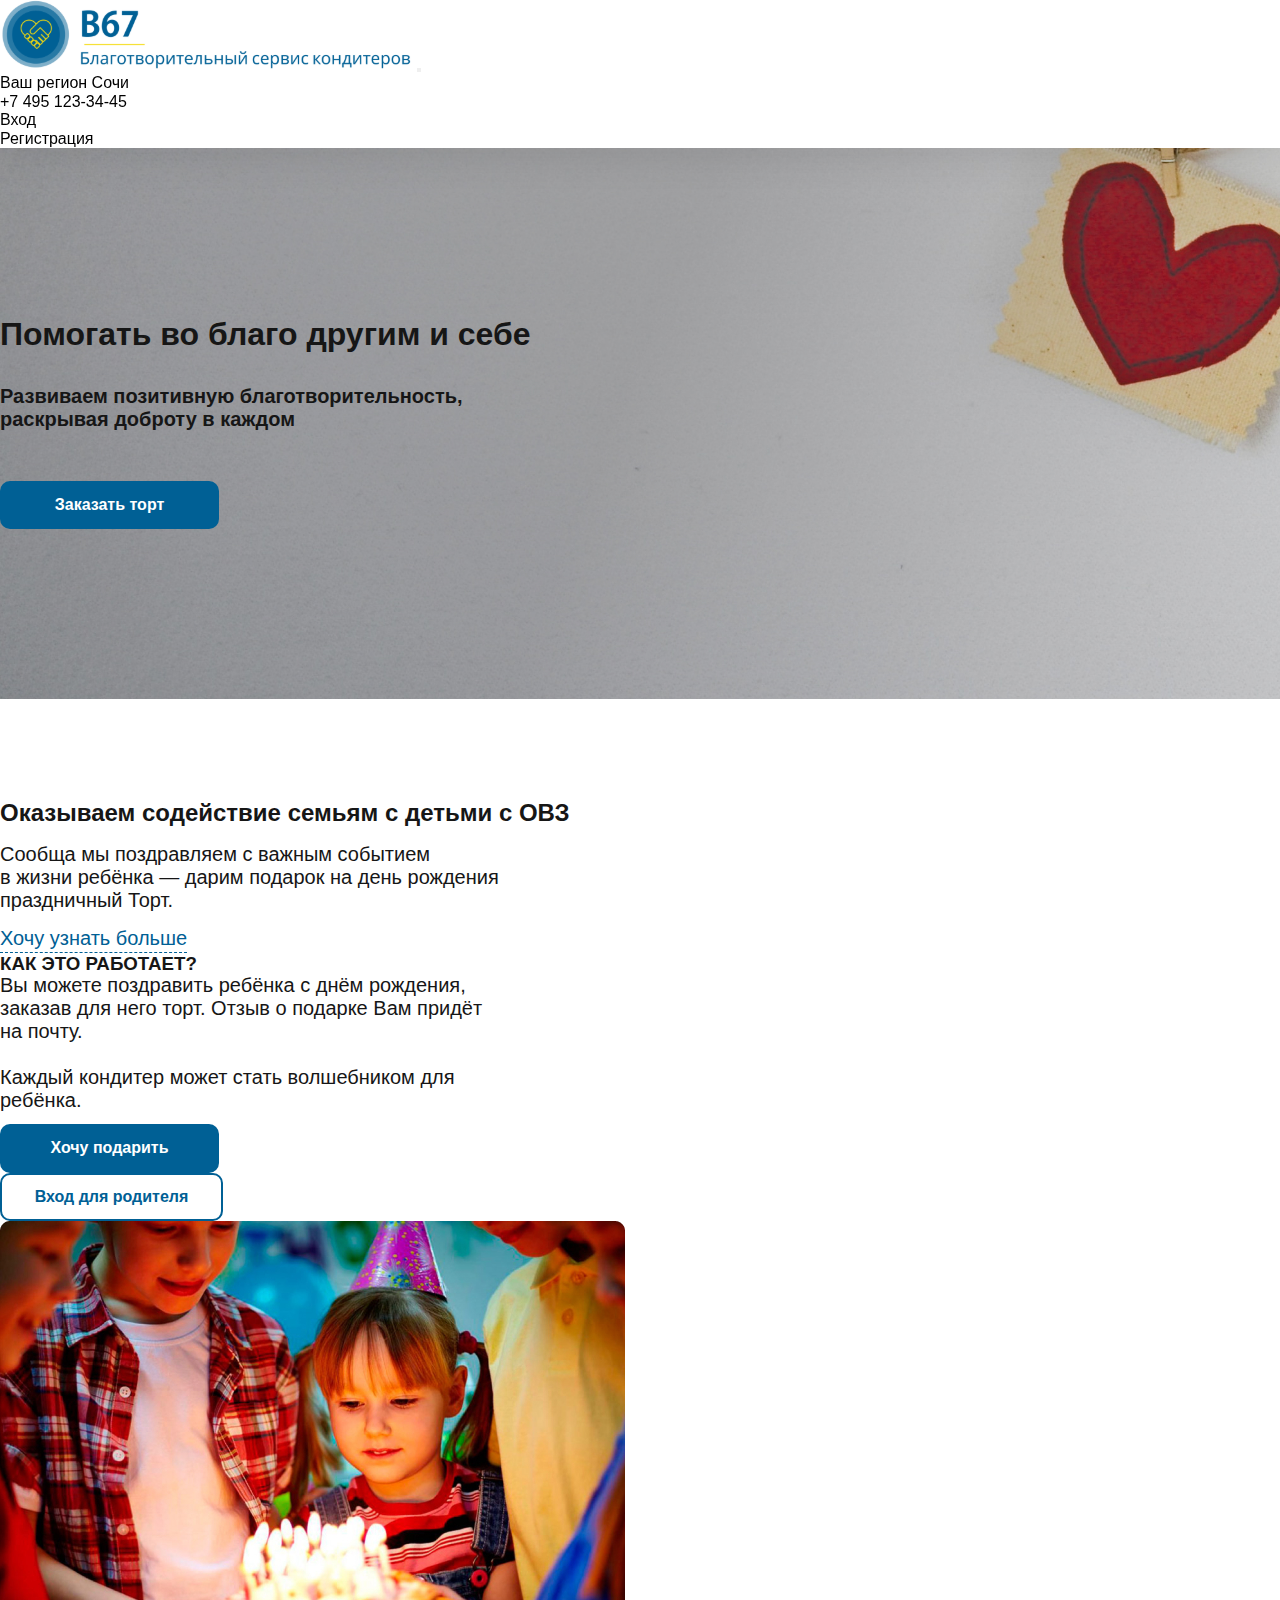
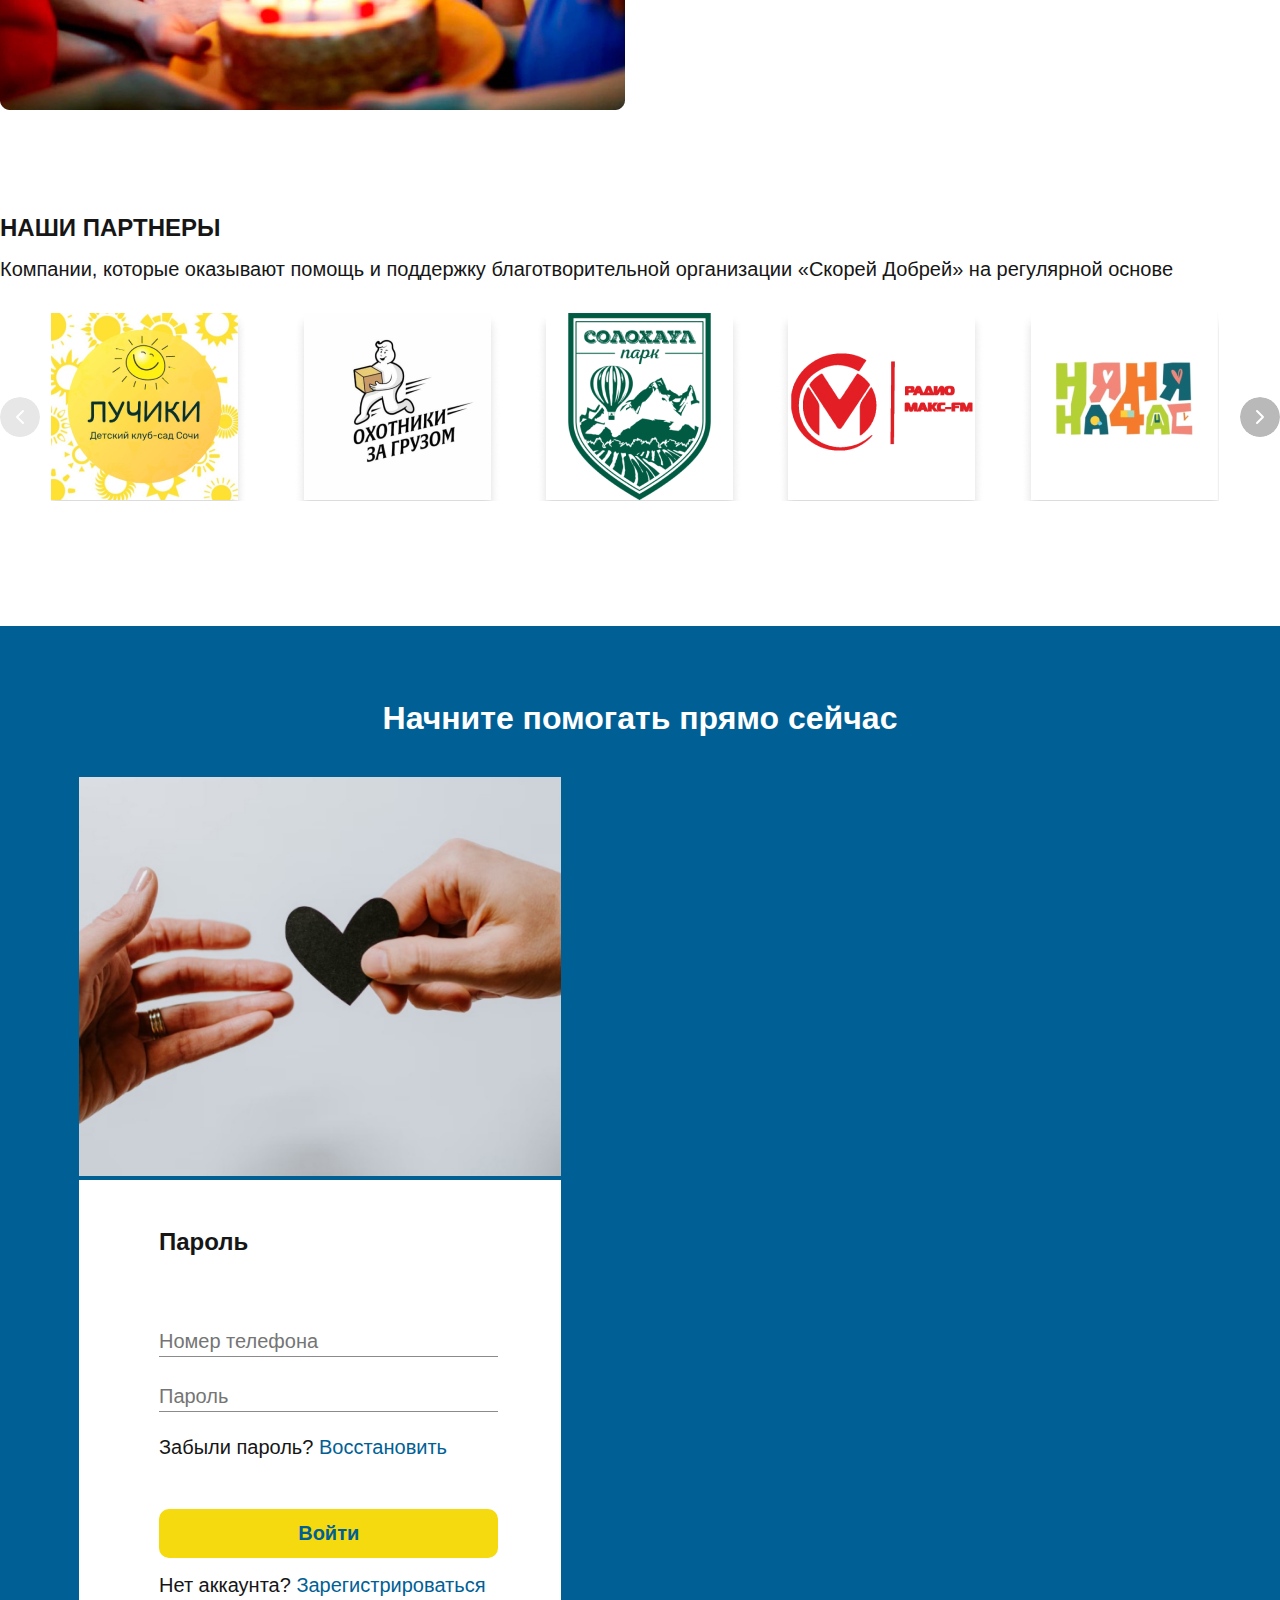
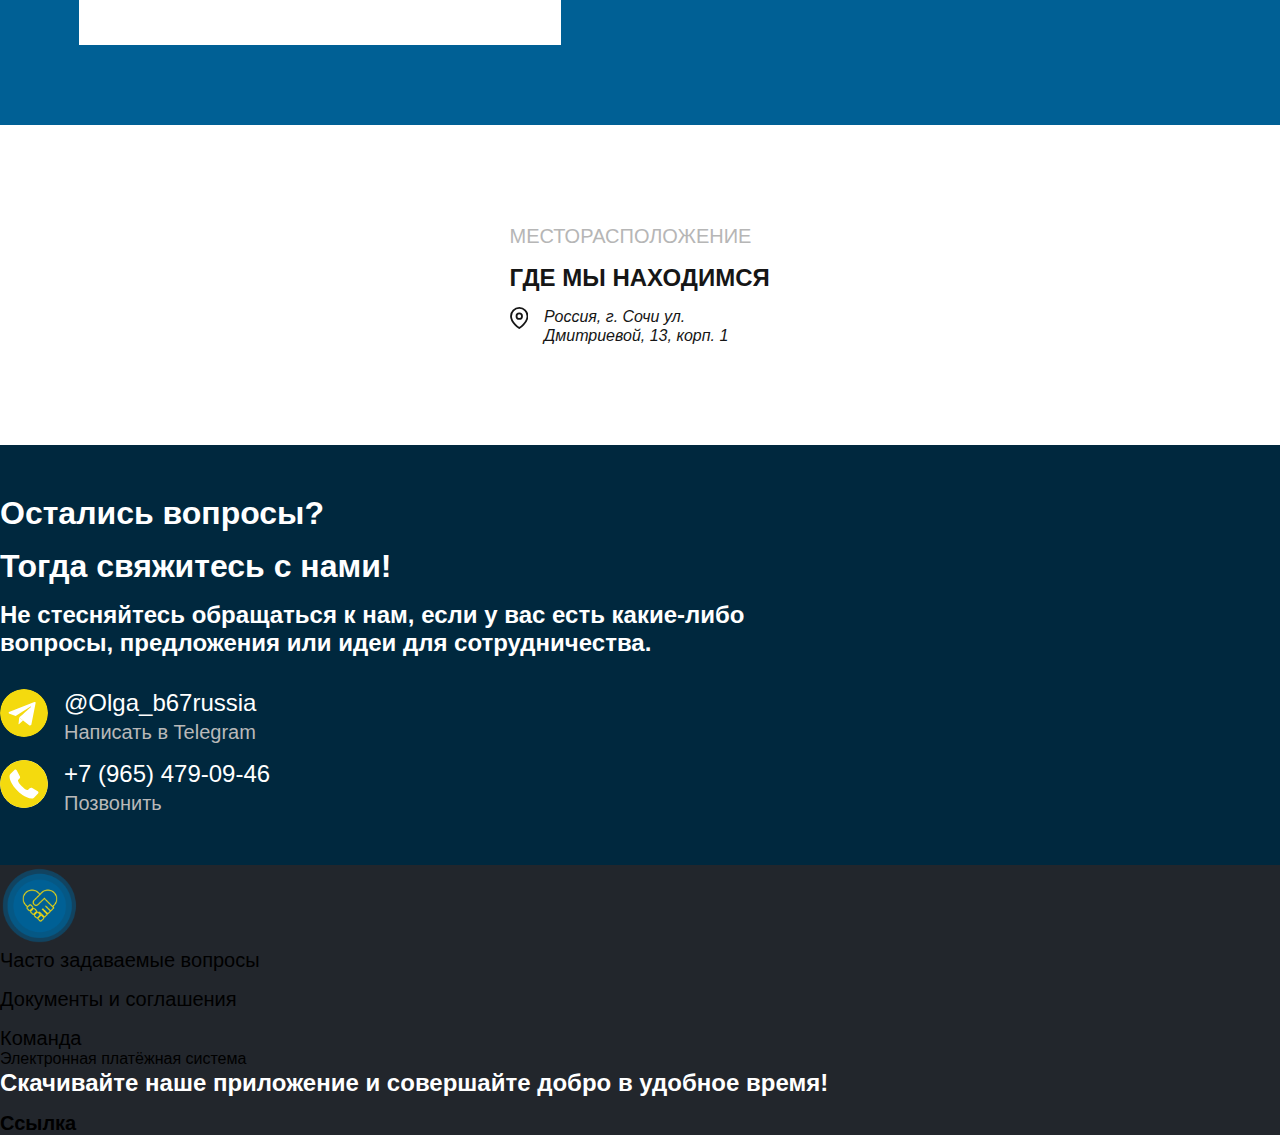
<file: index.html>
<!DOCTYPE html>
<html lang="ru">

<head>
    <meta charset="UTF-8">
    <meta http-equiv="X-UA-Compatible" content="IE=edge">
    <meta name="viewport" content="width=device-width, initial-scale=1.0">
    <title>Благотворительный сервис кондитеров</title>
    <link rel="stylesheet" href="css/normalize.css">
    <link rel="stylesheet" href="libs/swiper-bundle.min.css">
    <link rel="stylesheet" href="css/style.css">
    <link href="https://cdn.jsdelivr.net/npm/bootstrap@5.2.2/dist/css/bootstrap.min.css" rel="stylesheet" integrity="sha384-Zenh87qX5JnK2Jl0vWa8Ck2rdkQ2Bzep5IDxbcnCeuOxjzrPF/et3URy9Bv1WTRi" crossorigin="anonymous">
</head>

<body>
    <header class="header">
        <nav class="navbar navbar-expand-lg bg-light">
            <div class="container">
              <a class="navbar-brand" href="#"> <img src="img/Logo.svg" alt="" class="logo-img"></a>
              <button class="navbar-toggler" type="button" data-bs-toggle="collapse" data-bs-target="#navbarSupportedContent" aria-controls="navbarSupportedContent" aria-expanded="false" aria-label="Toggle navigation">
                <span class="navbar-toggler-icon"></span>
              </button>
              <div class="collapse navbar-collapse justify-content-end" id="navbarSupportedContent">
                <ul class="navbar-nav mb-2 mb-lg-0">
                  <li class="nav-item">
                    <a class="nav-link" aria-current="page" href="#">Ваш регион Сочи</a>
                  </li>
                  <li class="nav-item">
                    <a class="nav-link" href="#">+7 495 123-34-45</a>
                  </li>
                  <li class="nav-item">
                    <a class="nav-link" href="#">Вход</a>
                  </li>
                  <li class="nav-item">
                    <a class="nav-link" href="registration.html">Регистрация</a>
                  </li>
                </ul>          
              </div>
            </div>
          </nav>
    </header>
    <main class="main">
        <section class="hero">
            <div class="container hero__container">
                <h1 class="visually-hidden">Благотворительный сервис кондитеров</h1>
                <h2 class="hero__title">Помогать во&nbsp;благо другим и&nbsp;себе</h2>
                <p class="hero__descr">Развиваем позитивную благотворительность,
                    раскрывая доброту в&nbsp;каждом</p>
                <button class="hero__btn btn-reset">Заказать торт</button>
            </div>
        </section>
        <section class="project">
            <div class="container">
                <div class="row justify-content-between gy-4">
                    <div class="col-lg-6 col-sm-12">
                        <div class="project__info w-100">
                            <h2 class="project__title">
                                Оказываем содействие семьям с&nbsp;детьми с&nbsp;ОВЗ
                            </h2>
                            <p class="project__descr">Сообща мы&nbsp;поздравляем с&nbsp;важным событием
                                в&nbsp;жизни ребёнка&nbsp;&mdash; дарим подарок на&nbsp;день рождения
                                праздничный Торт.</p>
                            <a href="#faq" class="project__link">Хочу узнать больше</a>
                            <h3 class="project__subtitle">
                                КАК ЭТО РАБОТАЕТ?
                            </h3>
                            <p class="project__descr">Вы&nbsp;можете поздравить ребёнка с&nbsp;днём рождения,
                                заказав для него торт. Отзыв о&nbsp;подарке Вам придёт
                                на&nbsp;почту.<br> <br>
                                Каждый кондитер может стать волшебником
                                для ребёнка.</p>
                            <div class="project__btn row gy-3">
                                <div class="col">
                                    <a href="#entry-form" class="project__btn-gift">
                                        Хочу подарить
                                    </a>
                                </div>
                                <div class="col">
                                    <a href="#entry-form" class="project__btn-entrance">
                                        Вход для родителя
                                    </a>
                                </div>
                            </div>
                        </div>
                    </div>
                    <div class="col-lg-6 col-sm-12">
                        <div class="project__img w-100">
                            <img src="img/project-img.jpg" alt="" class="project-img">
                        </div>
                    </div>
                </div>
            </div>
        </section>
        <section class="partners">
            <div class="container">
                <h2 class="partners__title">НАШИ ПАРТНЕРЫ</h2>
                <p class="partners__descr">Компании, которые оказывают помощь и&nbsp;поддержку благотворительной
                    организации &laquo;Скорей Добрей&raquo; на&nbsp;регулярной основе</p>
                <div class="partners-sliders">
                    <button class="partners-sliders__button-prev swiper-button-prev svg-btn-style btn-reset">
                        <svg class="partners-btn-svg" width="40" height="40" viewBox="0 0 40 40" fill="none"
                            xmlns="http://www.w3.org/2000/svg">
                            <circle cx="20" cy="20" r="20" fill="#B9B9B9" />
                            <path d="M23 26L17 20L23 14" stroke="white" stroke-width="2" stroke-linecap="round"
                                stroke-linejoin="round" />
                        </svg>
                    </button>
                    <button class="partners-sliders__button-next swiper-button-next svg-btn-style btn-reset">
                        <svg class="partners-btn-svg" width="40" height="40" viewBox="0 0 40 40" fill="none"
                            xmlns="http://www.w3.org/2000/svg">
                            <circle r="20" transform="matrix(-1 0 0 1 20 20)" fill="#B9B9B9" />
                            <path d="M17 26L23 20L17 14" fill="#B9B9B9" />
                            <path d="M17 26L23 20L17 14" stroke="white" stroke-width="2" stroke-linecap="round"
                                stroke-linejoin="round" />
                        </svg>
                    </button>


                    <div class="partners-swiper-container swiper-container">
                        <div class="partners__swipir-wrapper swiper-wrapper">
                            <a href="#" class="partners-swiper-slide swiper-slide">
                                <img src="img/partners-img-1.jpg" alt="Логотип"
                                    class="partners-swiper-slide__img">
                            </a>
                            <a href="#" class="partners-swiper-slide swiper-slide">
                                <img src="img/partners-img-2.jpg" alt="Логотип"
                                    class="partners-swiper-slide__img">
                            </a>
                            <a href="#" class="partners-swiper-slide swiper-slide">
                                <img src="img/partners-img-3.jpg" alt="Логотип"
                                    class="partners-swiper-slide__img">
                            </a>
                            <a href="#" class="partners-swiper-slide swiper-slide">
                                <img src="img/partners-img-4.jpg" alt="Логотип"
                                    class="partners-swiper-slide__img">
                            </a>
                            <a href="#" class="partners-swiper-slide swiper-slide">
                                <img src="img/partners-img-5.jpg" alt="Логотип"
                                    class="partners-swiper-slide__img">
                            </a>
                            <a href="#" class="partners-swiper-slide swiper-slide">
                                <img src="img/partners-img-6.jpg" alt="Логотип"
                                    class="partners-swiper-slide__img">
                            </a>
                            <a href="#" class="partners-swiper-slide swiper-slide">
                                <img src="img/partners-img-7.jpg" alt="Логотип"
                                    class="partners-swiper-slide__img">
                            </a>
                            <a href="#" class="partners-swiper-slide swiper-slide">
                                <img src="img/partners-img-8.jpg" alt="Логотип"
                                    class="partners-swiper-slide__img">
                            </a>
                            <a href="#" class="partners-swiper-slide swiper-slide">
                                <img src="img/partners-img-9.jpg" alt="Логотип"
                                    class="partners-swiper-slide__img">
                            </a>
                            <a href="#" class="partners-swiper-slide swiper-slide">
                                <img src="img/partners-img-10.jpg" alt="Логотип"
                                    class="partners-swiper-slide__img">
                            </a>
                            <a href="#" class="partners-swiper-slide swiper-slide">
                                <img src="img/partners-img-11.jpg" alt="Логотип"
                                    class="partners-swiper-slide__img">
                            </a>
                            <a href="#" class="partners-swiper-slide swiper-slide">
                                <img src="img/partners-img-12.jpg" alt="Логотип"
                                    class="partners-swiper-slide__img">
                            </a>
                            <a href="#" class="partners-swiper-slide swiper-slide">
                                <img src="img/partners-img-13.jpg" alt="Логотип"
                                    class="partners-swiper-slide__img">
                            </a>

                        </div>
                    </div>
                </div>
            </div>


        </section>
        <section class="entry-form" id="entry-form">
            <div class="container entry-form__container">
                
                <h2 class="entry-form__title">
                    Начните помогать прямо сейчас
                </h2>
                <div class="entry-form__content">
                    <div class="row g-0">
                        <div class="col-sm-12 col-lg-6">
                            <div class="entry-form__left w-100 h-100">
                                <img src="img/entry-form-img.jpg" alt="" class="entry-form__img">
                            </div>
                        </div>
                        <div class="col-sm-12 col-lg-6">
                            <div class="entry-form__right w-100 h-100">
                                <div class="entry-form__right-content">
                                    <h3 class="entry-form__subtitle">Пароль</h3>
                                    <form action="" class="entry-form__regist">
                                        <label class="entry-form__label">
                                            <input class="input-tel input-style" type="tel" name="phone"
                                                placeholder="Номер телефона">
                                        </label>
                                        <label class="entry-form__label">
                                            <input class="input-password input-style" type="password" name="password"
                                                placeholder="Пароль">
                                        </label>
                                    </form>
                                    <div class="recover-password">Забыли пароль?
                                        <a href="#" class="recover-password__link">Восстановить</a>
                                    </div>
                                    <button class="entry-form__btn btn-reset">Войти</button>
                                    <div class="register-account">
                                        Нет аккаунта? <a href="" class="register-account__link">Зарегистрироваться</a>
                                    </div>
                                </div>
                            </div>
                        </div>
                    </div>
                    

                </div>
            </div>
        </section>
        <section class="location">
            <div class="container">
                <div class="location__content">
                    <span class="location__subtitle">МЕСТОРАСПОЛОЖЕНИЕ</span>
                    <h2 class="location__title">
                        ГДЕ МЫ НАХОДИМСЯ
                    </h2>
                    <div class="location__descr flex">
                        <svg class="location__svg" width="20" height="24" viewBox="0 0 20 24" fill="none"
                            xmlns="http://www.w3.org/2000/svg">
                            <path
                                d="M19 10C19 17 10 23 10 23C10 23 1 17 1 10C1 7.61305 1.94821 5.32387 3.63604 3.63604C5.32387 1.94821 7.61305 1 10 1C12.3869 1 14.6761 1.94821 16.364 3.63604C18.0518 5.32387 19 7.61305 19 10Z"
                                stroke="#161616" stroke-width="2" stroke-linecap="round" stroke-linejoin="round" />
                            <path
                                d="M10 13C11.6569 13 13 11.6569 13 10C13 8.34315 11.6569 7 10 7C8.34315 7 7 8.34315 7 10C7 11.6569 8.34315 13 10 13Z"
                                stroke="#161616" stroke-width="2" stroke-linecap="round" stroke-linejoin="round" />
                        </svg>
                        <address class="location__address">
                            Россия, г. Сочи ул. Дмитриевой, 13, корп.&nbsp;1
                        </address>
                    </div>
                </div>
            </div>
        </section>

        <section class="faq" id="faq">
            <div class="container faq__container">
                <div class="faq__top">
                    <h2 class="faq__title">Остались вопросы?</h2>
                    <h3 class="faq__subtitle">Тогда свяжитесь с нами!</h3>
                    <p class="faq__descr">
                        Не&nbsp;стесняйтесь обращаться к&nbsp;нам, если у&nbsp;вас есть какие-либо вопросы,
                        предложения или идеи для сотрудничества.
                    </p>
                    <div class="faq__messengers flex">
                        <a href="https://t.me/Olga_b67russia" class="faq__telegramm flex" target="_blank">
                            <span class="faq__telegramm-icon">
                                <svg width="48" height="48" viewBox="0 0 48 48" fill="none"
                                    xmlns="http://www.w3.org/2000/svg">
                                    <path
                                        d="M24 0C10.7451 0 0 10.7451 0 24C0 37.2549 10.7451 48 24 48C37.2549 48 48 37.2549 48 24C48 10.7451 37.2549 0 24 0Z"
                                        fill="#F4DA0E" />
                                    <path d="M35.6782 13.806L31.3914 35.419C31.3914 35.419 30.792 36.9179 29.1433 36.1984L19.2511 28.6144L15.6541 26.8759L9.59902 24.8374C9.59902
                                 24.8374 8.66977 24.5078 8.57977 23.7884C8.48977 23.0689 9.62902 22.6793 9.62902 22.6793L33.6995 13.2368C33.6995 13.2368 35.678 12.3675 35.678 
                                 13.8064" fill="white" />
                                    <path
                                        d="M18.4909 35.1755C18.4909 35.1755 18.2022 35.1485 17.8422 34.0092C17.4827 32.8701 15.6541 26.875 15.6541 26.875L30.1924 
                                17.6425C30.1924 17.6425 31.0319 17.1329 31.0019 17.6425C31.0019 17.6425 31.1517 17.7325 30.7019 18.1521C30.2524 18.572 19.2812 28.4339 19.2812 28.4339"
                                        fill="#F4DA0E" />
                                    <path
                                        d="M23.0438 31.5211L19.1312 35.0885C19.1312 35.0885 18.8252 35.3206 18.4907 35.1751L19.24 28.5488"
                                        fill="white" />
                                </svg>

                            </span>
                            <span class="faq__telegramm-info">
                                <span class="faq__telegramm-name">@Olga_b67russia</span>
                                <span class="faq__telegramm-write">Написать в Telegram</span>
                            </span>
                        </a>
                        <a href="tel:+79654790946" class="faq__phone flex">
                            <span class="faq__phone-icon">
                                <svg width="48" height="48" viewBox="0 0 48 48" fill="none"
                                    xmlns="http://www.w3.org/2000/svg">
                                    <circle cx="24" cy="24" r="24" fill="white" />
                                    <path
                                        d="M24 0C10.7452 0 0 10.7452 0 24C0 37.2548 10.7452 48 24 48C37.2548 48 48 37.2548 48 24C48 10.7452 37.2548 0 24 0ZM15.375
                                 9.5332C15.8695 9.50404 16.3164 9.7996 16.6553 10.3242L19.9365 16.5468C20.282 17.2842 20.0857 18.0737 19.5703 18.6006L18.0674 
                                 20.1035C17.9746 20.2306 17.9136 20.3738 17.9121 20.5312C18.4885 22.7622 20.2368 24.8201 21.7794 26.2353C23.3218 27.6505 24.9797 29.5666
                                  27.1318 30.0205C27.3978 30.0947 27.7237 30.1213 27.9141 29.9444L29.6602 28.166C30.2629 27.7092 31.1348 27.4878 31.7783 27.8614H31.8076L37.7284
                                   31.3565C38.5976 31.9012 38.6876 32.9542 38.0654 33.5948L33.9873 37.6406C33.3851 38.2582 32.585 38.4659 31.8077 38.4668C28.3698 38.3638 25.1214
                                    36.6764 22.4532 34.9424C18.0736 31.7563 14.0563 27.8046 11.5342 23.0303C10.5669 21.0283 9.43064 18.4739 9.53908 16.2393C9.54876 15.3987 9.7762
                                     14.5751 10.3682 14.0333L14.4463 9.95516C14.764 9.68484 15.0783 9.55072 15.375 9.5332Z"
                                        fill="#F4DA0E" />
                                </svg>

                            </span>
                            <span class="faq__phone-info">
                                <span class="faq__phone-number">+7 (965) 479-09-46</span>
                                <span class="faq__phone-call">Позвонить</span>
                            </span>
                        </a>
                    </div>
                </div>
            </div>
        </section>
    </main>
    <footer class="footer">
        <div class="container">
            <div class="row justify-content-between">
                <div class="col-sm-12 col-lg-4">
                    <div class="row">
                        <div class="col-sm-12 col-lg-3">
                            <a href="#" class="footer__logo" tabindex="-1">
                                <img src="img/footer-logo.svg" alt="" class="footer-logo">
                            </a>
                        </div>
                        <div class="col-sm-12 col-lg">
                            <div class="footer__info">
                                <a href="" class="footer__info-link">Часто задаваемые вопросы</a>
                                <a href="" class="footer__info-link">Документы и&nbsp;соглашения</a>
                                <a href="" class="footer__info-link">Команда</a>
                            </div>
                        </div>
                       
                        
                    </div>
                    
                </div>
                <div class="col-sm-12 col-lg-4">
                    <a href="bank.html" class="footer__info-link">Электронная платёжная система</a>
                </div>
                <div class="col-sm-12 col-lg-4">
                    <div class="application">
                        <span class="application__text">Скачивайте наше приложение
                            и&nbsp;совершайте добро в&nbsp;удобное время!</span>
                        <a href="help-child.html" class="application__link">Ссылка</a>
                    </div>
                </div>
            </div>
            
            
        </div>
        
    </footer>


    <script src="libs/swiper-bundle.min.js"></script>
    <script src="libs/inputmask.min.js"></script>
    <script src="script.js"></script>
    <script src="https://cdn.jsdelivr.net/npm/@popperjs/core@2.11.6/dist/umd/popper.min.js" integrity="sha384-oBqDVmMz9ATKxIep9tiCxS/Z9fNfEXiDAYTujMAeBAsjFuCZSmKbSSUnQlmh/jp3" crossorigin="anonymous"></script>
    <script src="https://cdn.jsdelivr.net/npm/bootstrap@5.2.2/dist/js/bootstrap.min.js" integrity="sha384-IDwe1+LCz02ROU9k972gdyvl+AESN10+x7tBKgc9I5HFtuNz0wWnPclzo6p9vxnk" crossorigin="anonymous"></script>
</body>

</html>
</file>
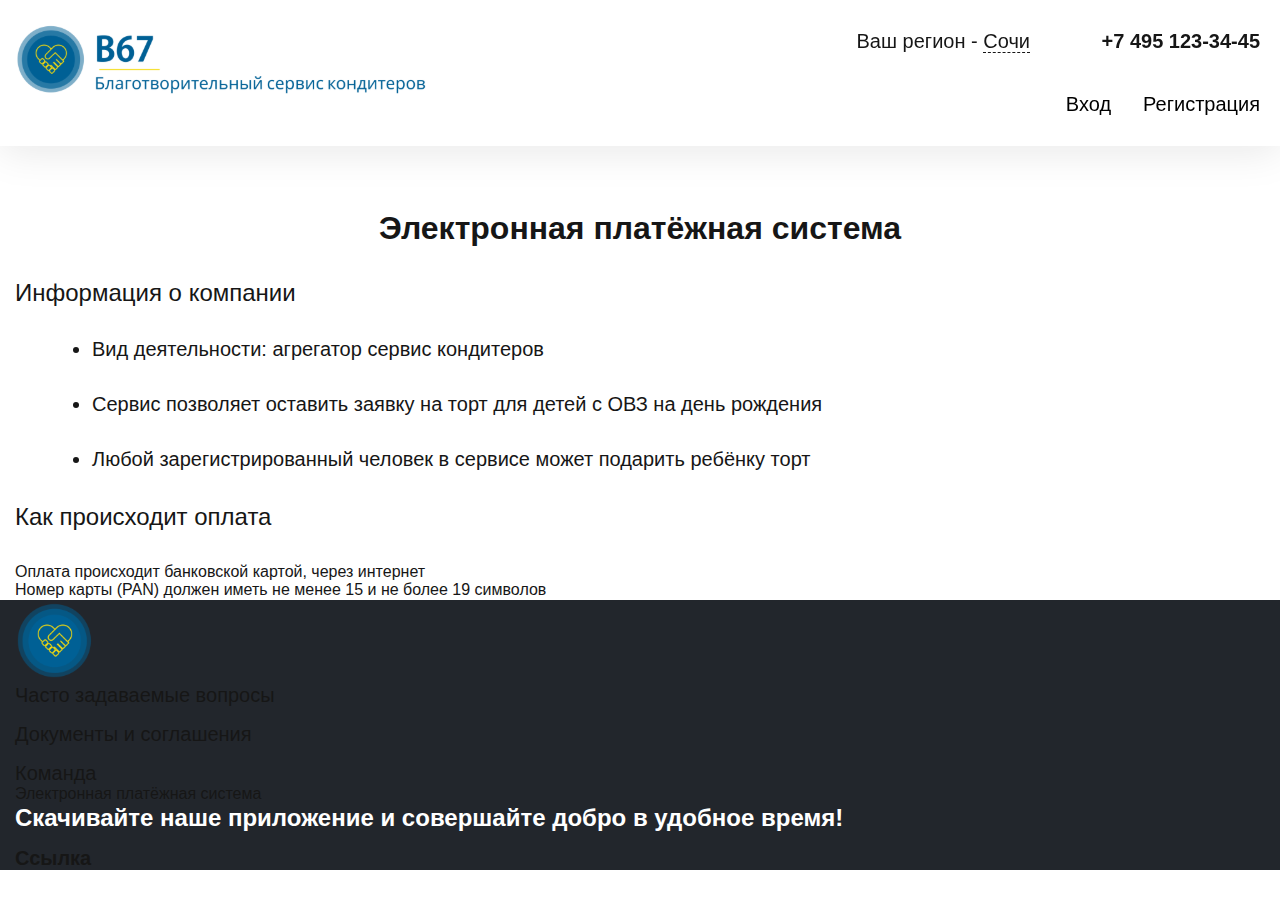
<file: bank.html>
<!DOCTYPE html>
<html lang="ru">
<head>
    <meta charset="UTF-8">
    <meta http-equiv="X-UA-Compatible" content="IE=edge">
    <meta name="viewport" content="width=device-width, initial-scale=1.0">
    <title>Document</title>
    <link rel="stylesheet" href="css/normalize.css">
    <link rel="stylesheet" href="css/bank.css">
    <link href="https://cdn.jsdelivr.net/npm/bootstrap@5.2.2/dist/css/bootstrap.min.css" rel="stylesheet" integrity="sha384-Zenh87qX5JnK2Jl0vWa8Ck2rdkQ2Bzep5IDxbcnCeuOxjzrPF/et3URy9Bv1WTRi" crossorigin="anonymous">
</head>
<body>
    <header class="header">
        <div class="container header__container">
            <a href="#" class="header__logo">
                <img src="img/Logo.svg" alt="" class="logo-img">
            </a>
            <div class="header__menu">
                <div class="header__info">
                    <button class="header__btn-region btn-reset header-btn-style">Ваш регион - <span
                            class="header__btn-region_sochi">Сочи</span></button>
                    <a href="tel:+74951233445" class="header__tel header-btn-style">+7 495 123-34-45</a>
                </div>
                <div class="header__regist">
                    <button class="header__btn-entrance btn-reset header-btn-style">Вход</button>
                    <button class="header__btn-regist btn-reset header-btn-style">Регистрация</button>
                </div>
            </div>
        </div>
    </header>
    <section class="hero">
        <div class="container">
            <h2 class="hero__title">Электронная платёжная система</h2>
            <span class="hero__subtitle">Информация о компании</span>
            <ul class="hero__info">
                <li class="hero__item">
                    Вид деятельности: агрегатор сервис кондитеров
                </li>
                <li class="hero__item">
                    Сервис позволяет оставить заявку на торт для детей с ОВЗ на день рождения
                </li>
                <li class="hero__item">
                    Любой зарегистрированный человек в сервисе может подарить ребёнку торт
                </li>
            </ul>
            <span class="hero__subtitle">Как происходит оплата</span>
            <div class="hero__descr">
                <div class="hero__icon-card"></div>
                <div class="hero__text">
                    <span class="hero__text-info">Оплата происходит банковской картой, через интернет</span>
                    <span class="hero__text-info">Номер карты (PAN) должен иметь не менее 15 и не более 19 символов</span>
                </div>
            </div>
        </div>
        
    </section>
    <footer class="footer">
        <div class="container">
            <div class="row justify-content-between">
                <div class="col-sm-12 col-lg-4">
                    <div class="row">
                        <div class="col-sm-12 col-lg-3">
                            <a href="#" class="footer__logo" tabindex="-1">
                                <img src="img/footer-logo.svg" alt="" class="footer-logo">
                            </a>
                        </div>
                        <div class="col-sm-12 col-lg">
                            <div class="footer__info">
                                <a href="" class="footer__info-link">Часто задаваемые вопросы</a>
                                <a href="" class="footer__info-link">Документы и&nbsp;соглашения</a>
                                <a href="" class="footer__info-link">Команда</a>
                            </div>
                        </div>
                       
                        
                    </div>
                    
                </div>
                <div class="col-sm-12 col-lg-4">
                    <a href="bank.html" class="footer__info-link">Электронная платёжная система</a>
                </div>
                <div class="col-sm-12 col-lg-4">
                    <div class="application">
                        <span class="application__text">Скачивайте наше приложение
                            и&nbsp;совершайте добро в&nbsp;удобное время!</span>
                        <a href="help-child.html" class="application__link">Ссылка</a>
                    </div>
                </div>
            </div>
            
            
        </div>
        
    </footer>
</body>
</html>
</file>
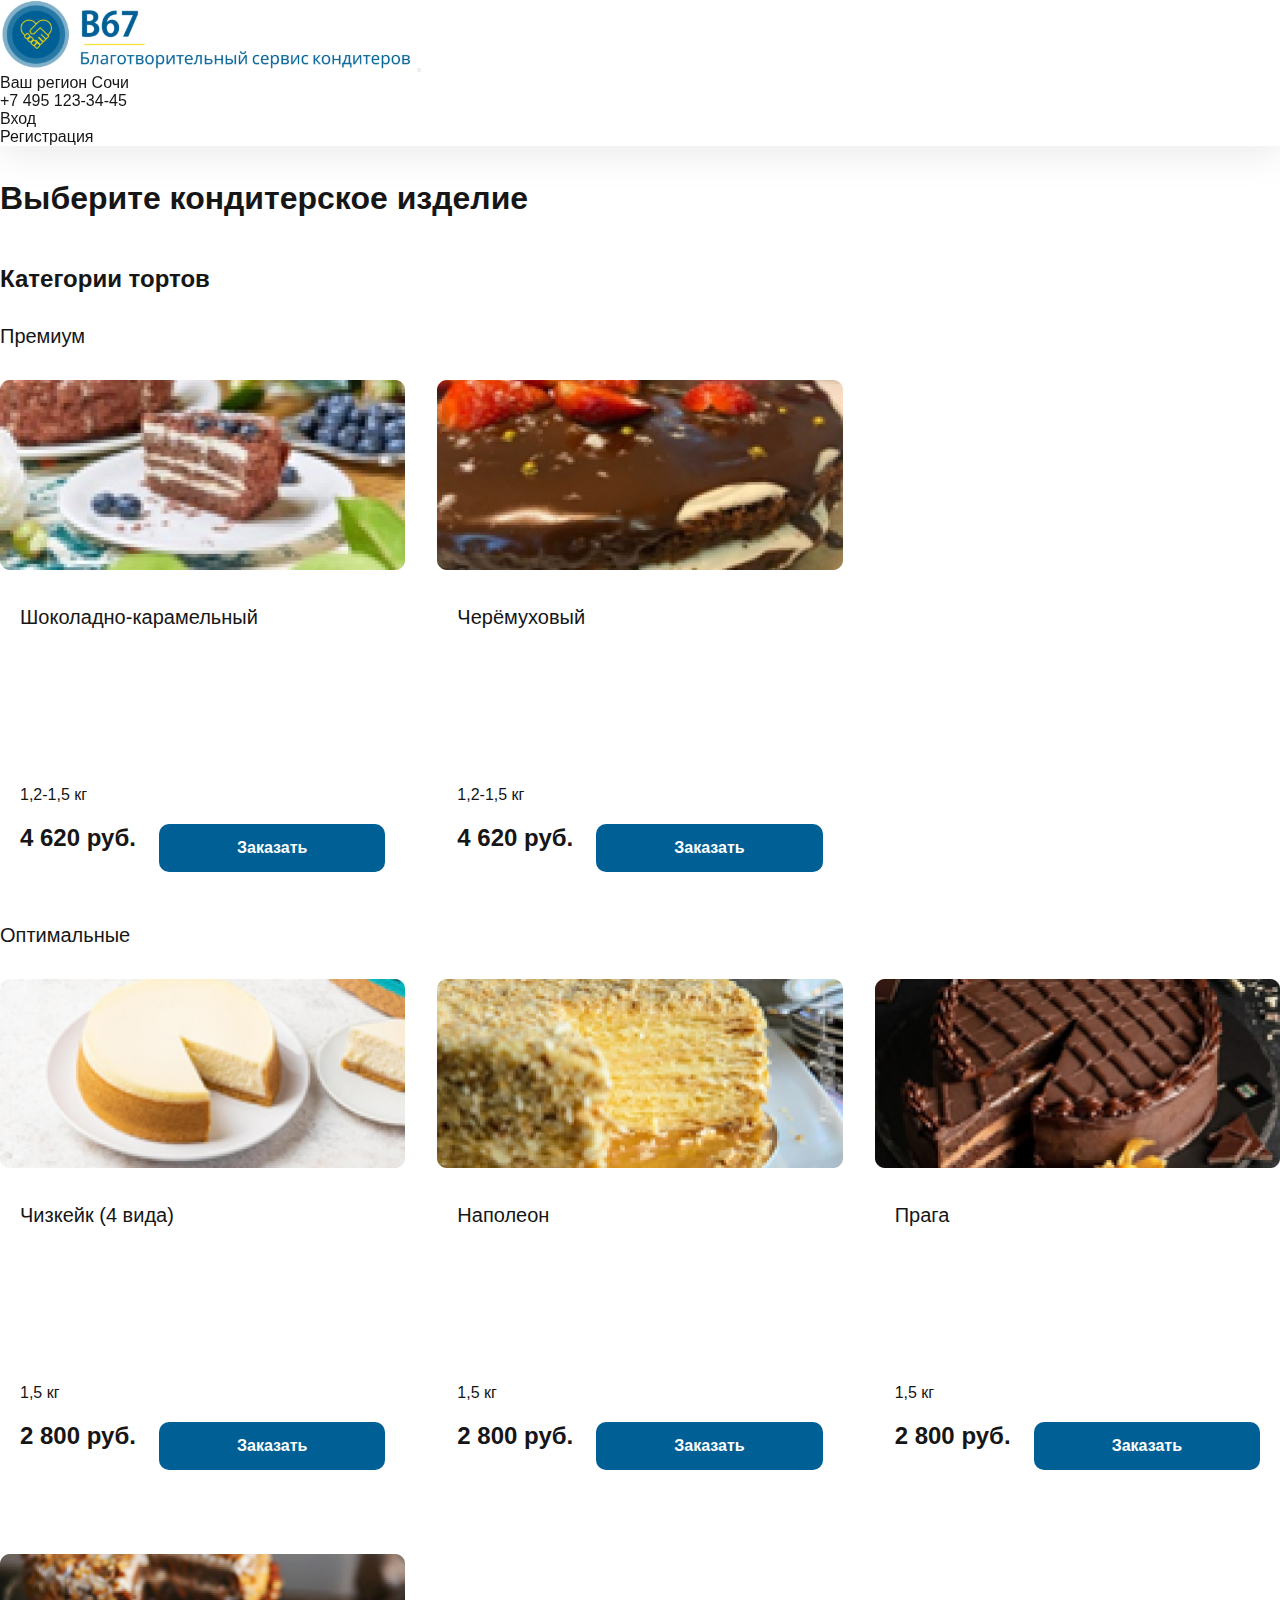
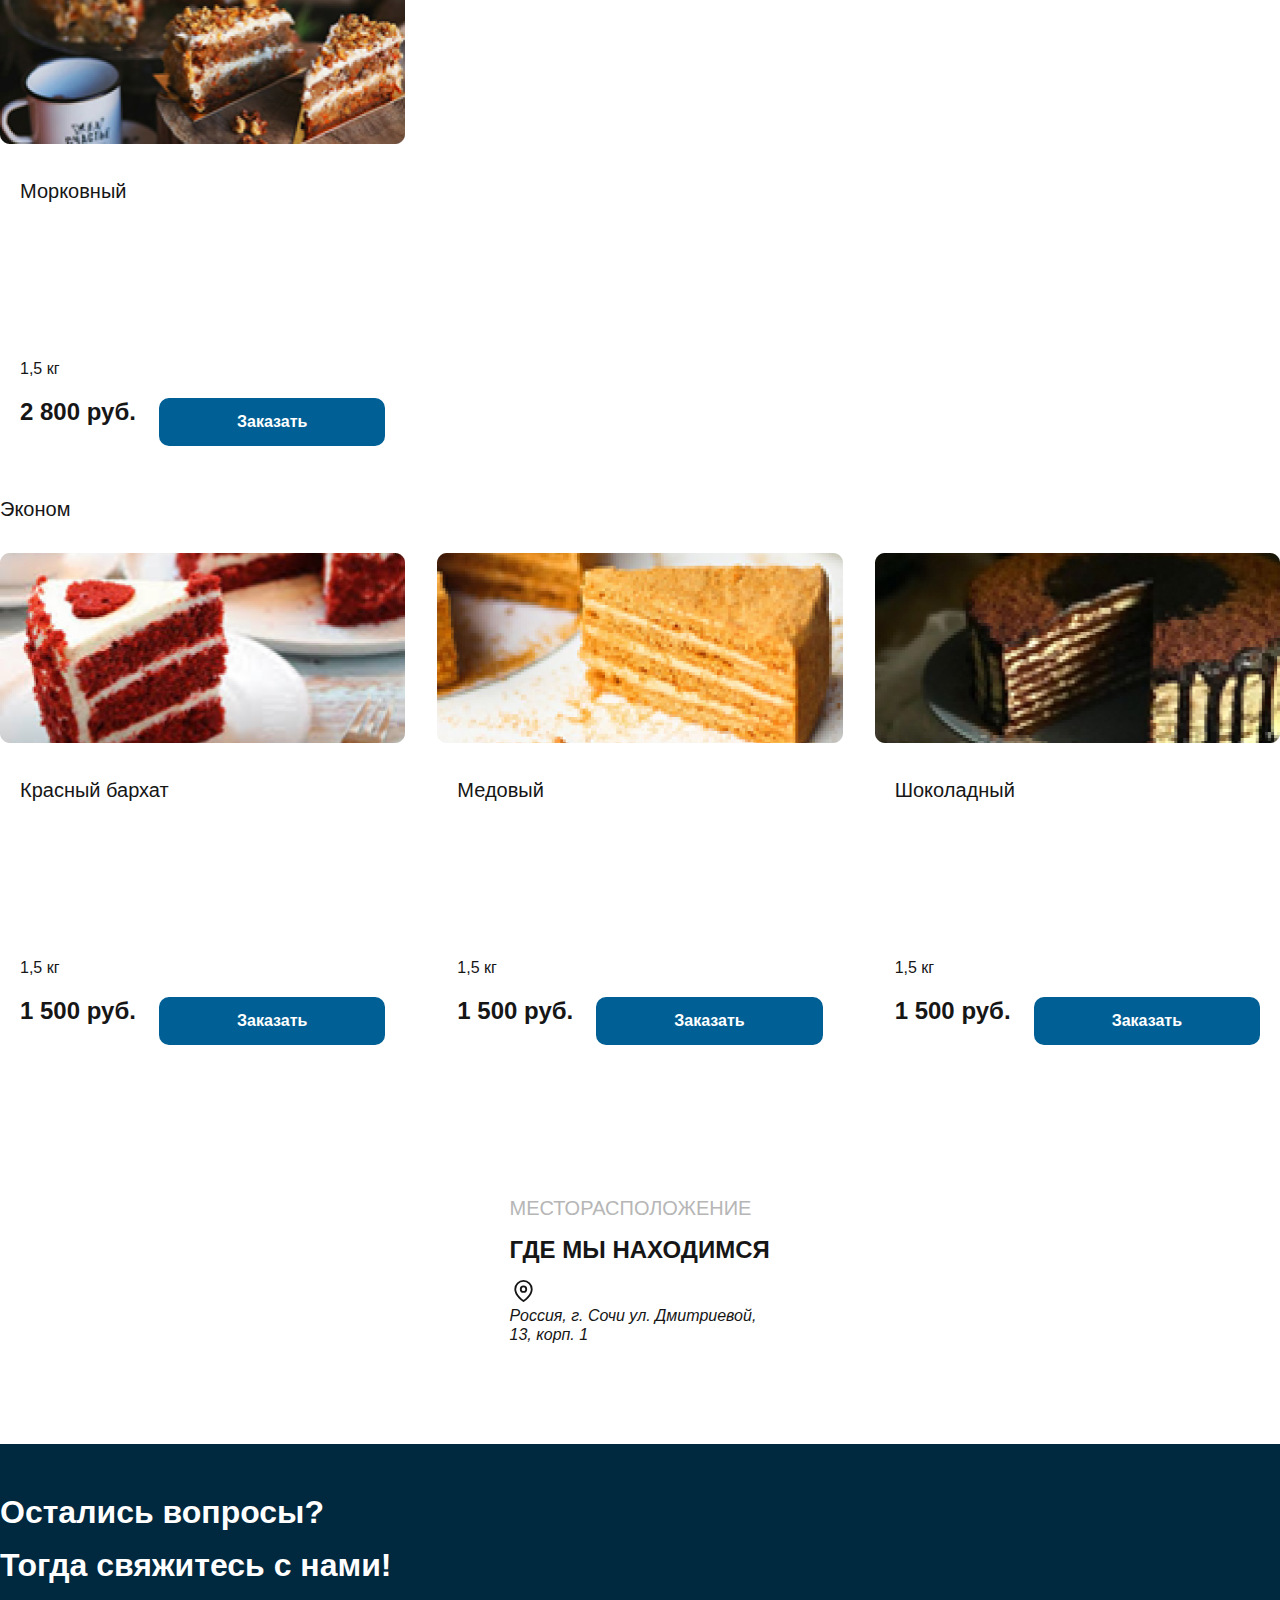
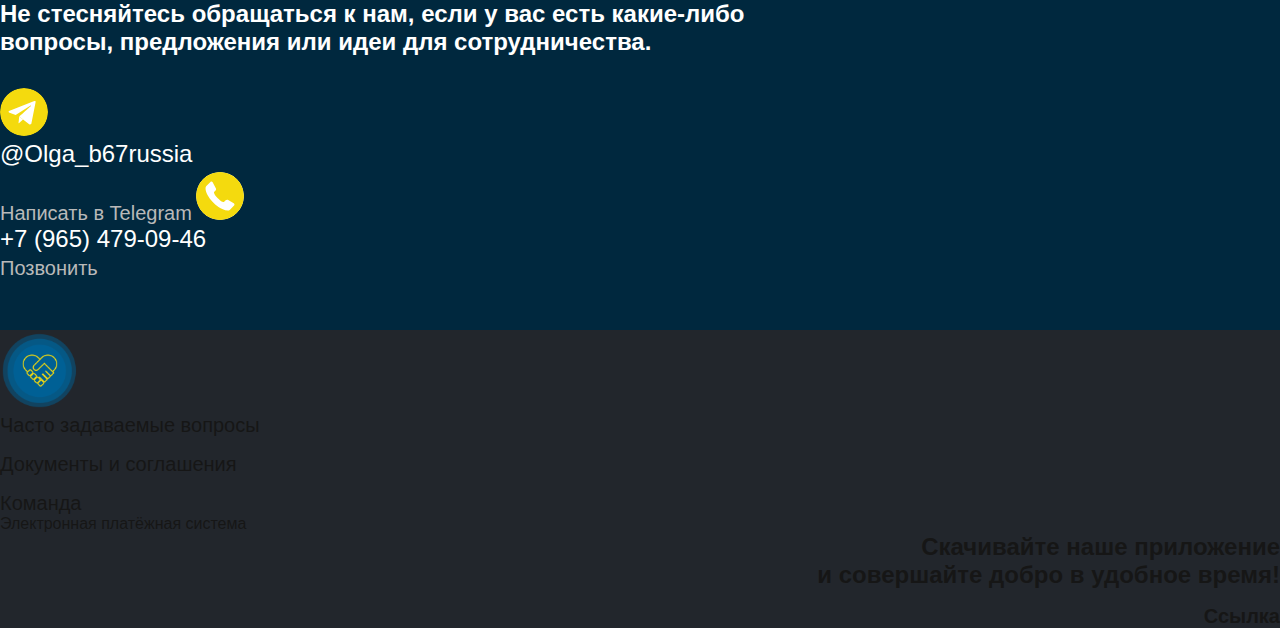
<file: confectionery.html>
<!DOCTYPE html>
<html lang="ru">

<head>
    <meta charset="UTF-8">
    <meta http-equiv="X-UA-Compatible" content="IE=edge">
    <meta name="viewport" content="width=device-width, initial-scale=1.0">
    <title>confectionery</title>
    <link rel="stylesheet" href="css/confectionery.css">
    
    <link href="https://cdn.jsdelivr.net/npm/bootstrap@5.2.2/dist/css/bootstrap.min.css" rel="stylesheet" integrity="sha384-Zenh87qX5JnK2Jl0vWa8Ck2rdkQ2Bzep5IDxbcnCeuOxjzrPF/et3URy9Bv1WTRi" crossorigin="anonymous">
    <link rel="stylesheet" href="css/media.css">
</head>

<body>
    <header class="header">
        <nav class="navbar navbar-expand-lg bg-light">
            <div class="container">
              <a class="navbar-brand" href="#"> <img src="img/Logo.svg" alt="" class="logo-img"></a>
              <button class="navbar-toggler" type="button" data-bs-toggle="collapse" data-bs-target="#navbarSupportedContent" aria-controls="navbarSupportedContent" aria-expanded="false" aria-label="Toggle navigation">
                <span class="navbar-toggler-icon"></span>
              </button>
              <div class="collapse navbar-collapse justify-content-end" id="navbarSupportedContent">
                <ul class="navbar-nav mb-2 mb-lg-0">
                  <li class="nav-item">
                    <a class="nav-link" aria-current="page" href="#">Ваш регион Сочи</a>
                  </li>
                  <li class="nav-item">
                    <a class="nav-link" href="#">+7 495 123-34-45</a>
                  </li>
                  <li class="nav-item">
                    <a class="nav-link" href="#">Вход</a>
                  </li>
                  <li class="nav-item">
                    <a class="nav-link" href="registration.html">Регистрация</a>
                  </li>
                </ul>          
              </div>
            </div>
          </nav>
    </header>
    <main class="main">
        <section class="catalog">
            <div class="container confectionery">
                <h2 class="confectionery__title">Выберите кондитерское изделие</h2>
                <div class="confectionery__subtitle">Категории тортов</div>
                <div class="confectionery__descr">Премиум</div>
                
                    <ul class="confectionery__premium list-reset">
                        
                            <li class="confectionery__premium-item">
                                <img class="confectionery__img" src="img/cake/cake-img-1.jpg" alt="Фото торта">
                                <div class="confectionery__info">
                                    <div class="confectionery__name">Шоколадно-карамельный</div>
                                    <div class="confectionery__wt">1,2-1,5 кг</div>
                                    <div class="confectionery__sum">
                                        <div class="confectionery__price">4 620 руб.</div>
                                        <button class="confectionery__btn btn-reset">Заказать</button>
                                    </div>
                                </div>
                            </li>
                        
                        
                            <li class="confectionery__premium-item">
                                <img class="confectionery__img" src="img/cake/cake-img-2.jpg" alt="Фото торта">
                                <div class="confectionery__info">
                                    <div class="confectionery__name">Черёмуховый</div>
                                    <div class="confectionery__wt">1,2-1,5 кг</div>
                                    <div class="confectionery__sum">
                                        <div class="confectionery__price">4 620 руб.</div>
                                        <button class="confectionery__btn btn-reset">Заказать</button>
                                    </div>
                                </div>
                            </li>
                        
                        
                        
                    </ul>
                
                
                <div class="confectionery__descr">Оптимальные</div>
                <ul class="confectionery__optimal list-reset">
                    <li class="confectionery__optimal-item">
                        <img class="confectionery__img" src="img/cake/cake-img-3.jpg" alt="Фото торта">
                        <div class="confectionery__info">
                            <div class="confectionery__name">Чизкейк (4 вида)</div>
                            <div class="confectionery__wt">1,5 кг</div>
                            <div class="confectionery__sum">
                                <div class="confectionery__price">2 800 руб.</div>
                                <button class="confectionery__btn btn-reset">Заказать</button>
                            </div>
                        </div>
                    </li>
                    <li class="confectionery__optimal-item">
                        <img class="confectionery__img" src="img/cake/cake-img-4.jpg" alt="Фото торта">
                        <div class="confectionery__info">
                            <div class="confectionery__name">Наполеон</div>
                            <div class="confectionery__wt">1,5 кг</div>
                            <div class="confectionery__sum">
                                <div class="confectionery__price">2 800 руб.</div>
                                <button class="confectionery__btn btn-reset">Заказать</button>
                            </div>
                        </div>
                    </li>
                    <li class="confectionery__optimal-item">
                        <img class="confectionery__img" src="img/cake/cake-img-5.jpg" alt="Фото торта">
                        <div class="confectionery__info">
                            <div class="confectionery__name">Прага</div>
                            <div class="confectionery__wt">1,5 кг</div>
                            <div class="confectionery__sum">
                                <div class="confectionery__price">2 800 руб.</div>
                                <button class="confectionery__btn btn-reset">Заказать</button>
                            </div>
                        </div>
                    </li>
                    <li class="confectionery__optimal-item">
                        <img class="confectionery__img" src="img/cake/cake-img-6.jpg" alt="Фото торта">
                        <div class="confectionery__info">
                            <div class="confectionery__name">Морковный</div>
                            <div class="confectionery__wt">1,5 кг</div>
                            <div class="confectionery__sum">
                                <div class="confectionery__price">2 800 руб.</div>
                                <button class="confectionery__btn btn-reset">Заказать</button>
                            </div>
                        </div>
                    </li>
                </ul>
                <div class="confectionery__descr">Эконом</div>
                <ul class="confectionery__economy list-reset">
                    <li class="confectionery__economy-item">
                        <img class="confectionery__img" src="img/cake/cake-img-7.jpg" alt="Фото торта">
                        <div class="confectionery__info">
                            <div class="confectionery__name">Красный бархат</div>
                            <div class="confectionery__wt">1,5 кг</div>
                            <div class="confectionery__sum">
                                <div class="confectionery__price">1 500 руб.</div>
                                <button class="confectionery__btn btn-reset">Заказать</button>
                            </div>
                        </div>
                    </li>
                    <li class="confectionery__economy-item">
                        <img class="confectionery__img" src="img/cake/cake-img-8.jpg" alt="Фото торта">
                        <div class="confectionery__info">
                            <div class="confectionery__name">Медовый</div>
                            <div class="confectionery__wt">1,5 кг</div>
                            <div class="confectionery__sum">
                                <div class="confectionery__price">1 500 руб.</div>
                                <button class="confectionery__btn btn-reset">Заказать</button>
                            </div>
                        </div>
                    </li>
                    <li class="confectionery__economy-item">
                        <img class="confectionery__img" src="img/cake/cake-img-9.jpg" alt="Фото торта">
                        <div class="confectionery__info">
                            <div class="confectionery__name">Шоколадный</div>
                            <div class="confectionery__wt">1,5 кг</div>
                            <div class="confectionery__sum">
                                <div class="confectionery__price">1 500 руб.</div>
                                <button class="confectionery__btn btn-reset">Заказать</button>
                            </div>
                        </div>
                    </li>
                    
                </ul>
            </div>

        </section>
        <section class="location">
            <div class="container">
                <div class="location__content">
                    <span class="location__subtitle">МЕСТОРАСПОЛОЖЕНИЕ</span>
                    <h2 class="location__title">
                        ГДЕ МЫ НАХОДИМСЯ
                    </h2>
                    <div class="location__descr flex">
                        <svg class="location__svg" width="20" height="24" viewBox="0 0 20 24" fill="none"
                            xmlns="http://www.w3.org/2000/svg">
                            <path
                                d="M19 10C19 17 10 23 10 23C10 23 1 17 1 10C1 7.61305 1.94821 5.32387 3.63604 3.63604C5.32387 1.94821 7.61305 1 10 1C12.3869 1 14.6761 1.94821 16.364 3.63604C18.0518 5.32387 19 7.61305 19 10Z"
                                stroke="#161616" stroke-width="2" stroke-linecap="round" stroke-linejoin="round" />
                            <path
                                d="M10 13C11.6569 13 13 11.6569 13 10C13 8.34315 11.6569 7 10 7C8.34315 7 7 8.34315 7 10C7 11.6569 8.34315 13 10 13Z"
                                stroke="#161616" stroke-width="2" stroke-linecap="round" stroke-linejoin="round" />
                        </svg>
                        <address class="location__address">
                            Россия, г. Сочи ул. Дмитриевой, 13, корп.&nbsp;1
                        </address>
                    </div>
                </div>
            </div>
        </section>

        <section class="faq">
            <div class="container faq__container">
                <div class="faq__top">
                    <h2 class="faq__title">Остались вопросы?</h2>
                    <h3 class="faq__subtitle">Тогда свяжитесь с нами!</h3>
                    <p class="faq__descr">
                        Не&nbsp;стесняйтесь обращаться к&nbsp;нам, если у&nbsp;вас есть какие-либо вопросы,
                        предложения или идеи для сотрудничества.
                    </p>
                    <div class="faq__messengers flex">
                        <a href="https://t.me/Olga_b67russia" class="faq__telegramm flex" target="_blank">
                            <span class="faq__telegramm-icon">
                                <svg width="48" height="48" viewBox="0 0 48 48" fill="none"
                                    xmlns="http://www.w3.org/2000/svg">
                                    <path
                                        d="M24 0C10.7451 0 0 10.7451 0 24C0 37.2549 10.7451 48 24 48C37.2549 48 48 37.2549 48 24C48 10.7451 37.2549 0 24 0Z"
                                        fill="#F4DA0E" />
                                    <path d="M35.6782 13.806L31.3914 35.419C31.3914 35.419 30.792 36.9179 29.1433 36.1984L19.2511 28.6144L15.6541 26.8759L9.59902 24.8374C9.59902
                                 24.8374 8.66977 24.5078 8.57977 23.7884C8.48977 23.0689 9.62902 22.6793 9.62902 22.6793L33.6995 13.2368C33.6995 13.2368 35.678 12.3675 35.678 
                                 13.8064" fill="white" />
                                    <path
                                        d="M18.4909 35.1755C18.4909 35.1755 18.2022 35.1485 17.8422 34.0092C17.4827 32.8701 15.6541 26.875 15.6541 26.875L30.1924 
                                17.6425C30.1924 17.6425 31.0319 17.1329 31.0019 17.6425C31.0019 17.6425 31.1517 17.7325 30.7019 18.1521C30.2524 18.572 19.2812 28.4339 19.2812 28.4339"
                                        fill="#F4DA0E" />
                                    <path
                                        d="M23.0438 31.5211L19.1312 35.0885C19.1312 35.0885 18.8252 35.3206 18.4907 35.1751L19.24 28.5488"
                                        fill="white" />
                                </svg>

                            </span>
                            <span class="faq__telegramm-info">
                                <span class="faq__telegramm-name">@Olga_b67russia</span>
                                <span class="faq__telegramm-write">Написать в Telegram</span>
                            </span>
                        </a>
                        <a href="tel:+79654790946" class="faq__phone flex">
                            <span class="faq__phone-icon">
                                <svg width="48" height="48" viewBox="0 0 48 48" fill="none"
                                    xmlns="http://www.w3.org/2000/svg">
                                    <circle cx="24" cy="24" r="24" fill="white" />
                                    <path
                                        d="M24 0C10.7452 0 0 10.7452 0 24C0 37.2548 10.7452 48 24 48C37.2548 48 48 37.2548 48 24C48 10.7452 37.2548 0 24 0ZM15.375
                                 9.5332C15.8695 9.50404 16.3164 9.7996 16.6553 10.3242L19.9365 16.5468C20.282 17.2842 20.0857 18.0737 19.5703 18.6006L18.0674 
                                 20.1035C17.9746 20.2306 17.9136 20.3738 17.9121 20.5312C18.4885 22.7622 20.2368 24.8201 21.7794 26.2353C23.3218 27.6505 24.9797 29.5666
                                  27.1318 30.0205C27.3978 30.0947 27.7237 30.1213 27.9141 29.9444L29.6602 28.166C30.2629 27.7092 31.1348 27.4878 31.7783 27.8614H31.8076L37.7284
                                   31.3565C38.5976 31.9012 38.6876 32.9542 38.0654 33.5948L33.9873 37.6406C33.3851 38.2582 32.585 38.4659 31.8077 38.4668C28.3698 38.3638 25.1214
                                    36.6764 22.4532 34.9424C18.0736 31.7563 14.0563 27.8046 11.5342 23.0303C10.5669 21.0283 9.43064 18.4739 9.53908 16.2393C9.54876 15.3987 9.7762
                                     14.5751 10.3682 14.0333L14.4463 9.95516C14.764 9.68484 15.0783 9.55072 15.375 9.5332Z"
                                        fill="#F4DA0E" />
                                </svg>

                            </span>
                            <span class="faq__phone-info">
                                <span class="faq__phone-number">+7 (965) 479-09-46</span>
                                <span class="faq__phone-call">Позвонить</span>
                            </span>
                        </a>
                    </div>
                </div>
            </div>
        </section>
    </main>
    <footer class="footer">
        <div class="container">
            <div class="row justify-content-between">
                <div class="col-sm-12 col-lg-4">
                    <div class="row">
                        <div class="col-sm-12 col-lg-3">
                            <a href="#" class="footer__logo" tabindex="-1">
                                <img src="img/footer-logo.svg" alt="" class="footer-logo">
                            </a>
                        </div>
                        <div class="col-sm-12 col-lg">
                            <div class="footer__info">
                                <a href="" class="footer__info-link">Часто задаваемые вопросы</a>
                                <a href="" class="footer__info-link">Документы и&nbsp;соглашения</a>
                                <a href="" class="footer__info-link">Команда</a>
                            </div>
                        </div>
                       
                        
                    </div>
                    
                </div>
                <div class="col-sm-12 col-lg-4">
                    <a href="bank.html" class="footer__info-link">Электронная платёжная система</a>
                </div>
                <div class="col-sm-12 col-lg-4">
                    <div class="application">
                        <span class="application__text">Скачивайте наше приложение
                            и&nbsp;совершайте добро в&nbsp;удобное время!</span>
                        <a href="help-child.html" class="application__link">Ссылка</a>
                    </div>
                </div>
            </div>
            
            
        </div>
        
    </footer>
    <script src="https://cdn.jsdelivr.net/npm/@popperjs/core@2.11.6/dist/umd/popper.min.js" integrity="sha384-oBqDVmMz9ATKxIep9tiCxS/Z9fNfEXiDAYTujMAeBAsjFuCZSmKbSSUnQlmh/jp3" crossorigin="anonymous"></script>
    <script src="https://cdn.jsdelivr.net/npm/bootstrap@5.2.2/dist/js/bootstrap.min.js" integrity="sha384-IDwe1+LCz02ROU9k972gdyvl+AESN10+x7tBKgc9I5HFtuNz0wWnPclzo6p9vxnk" crossorigin="anonymous"></script>
</body>

</html>
</file>
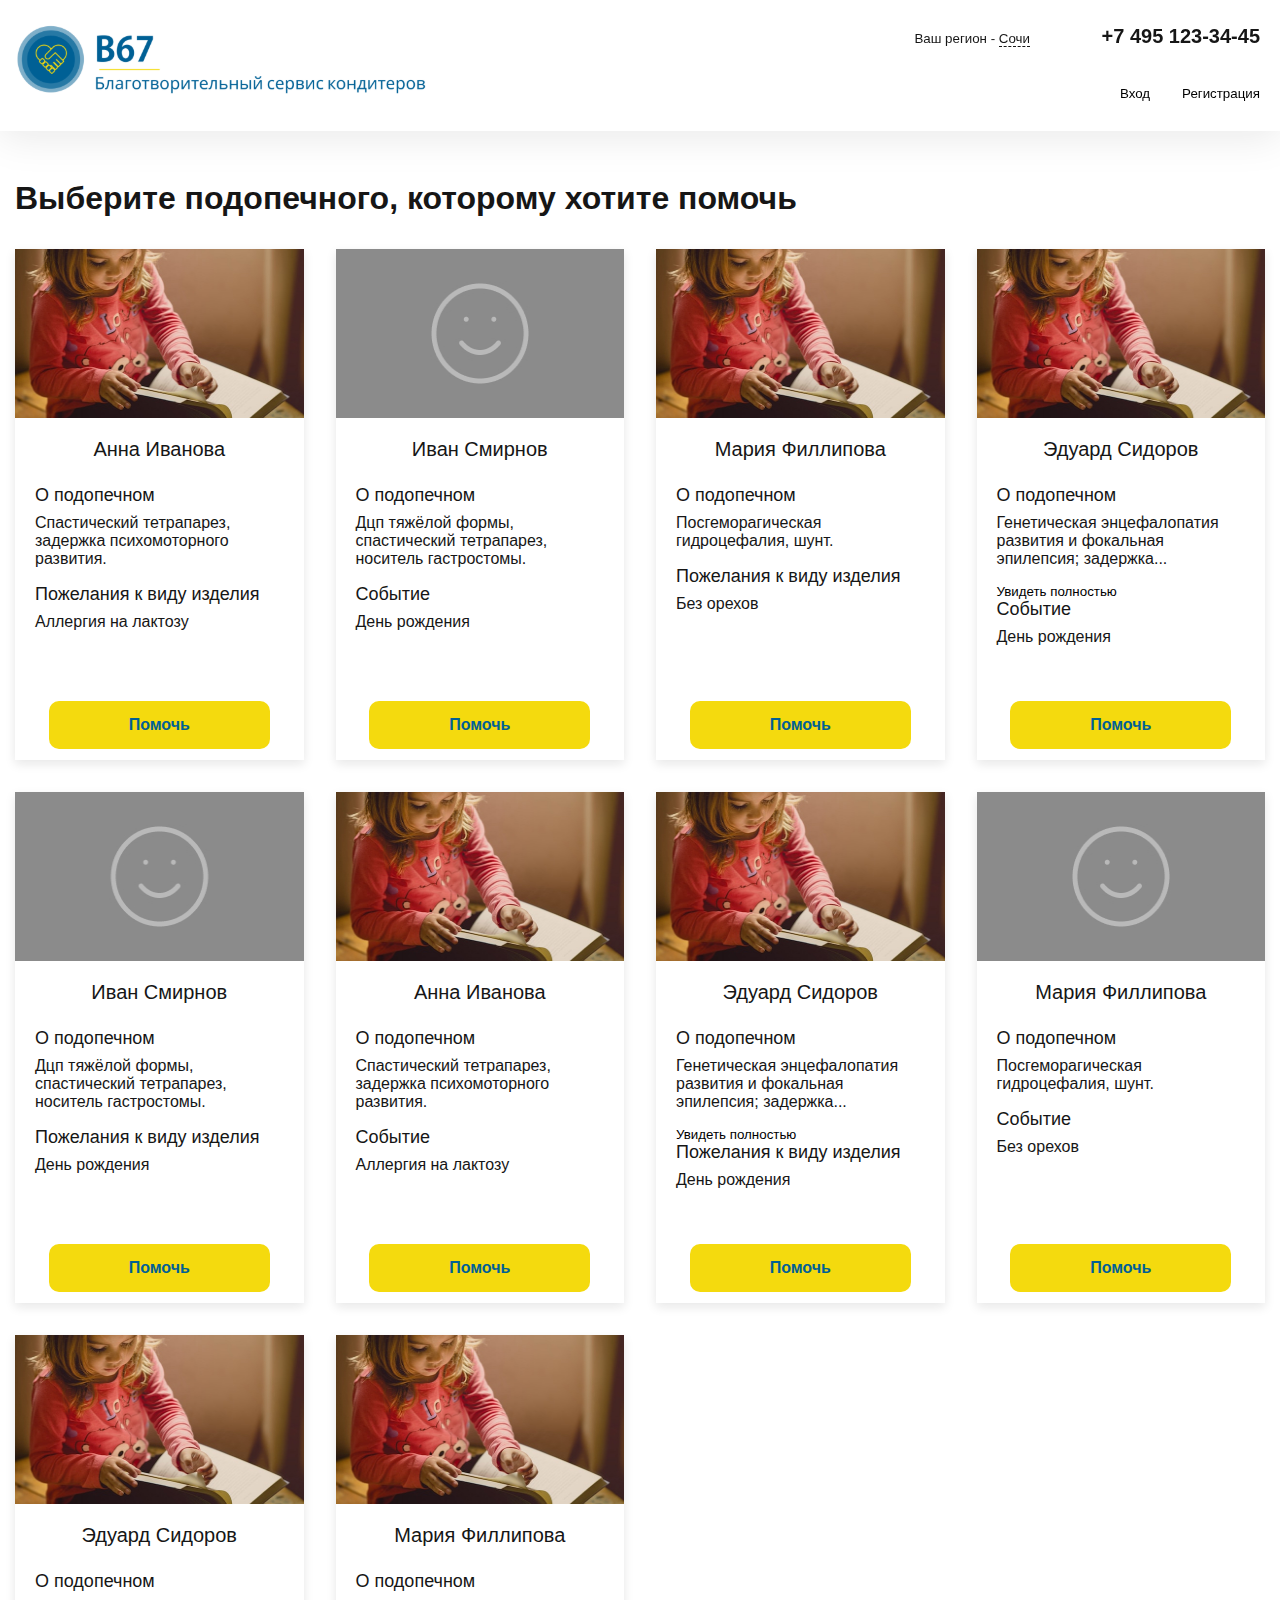
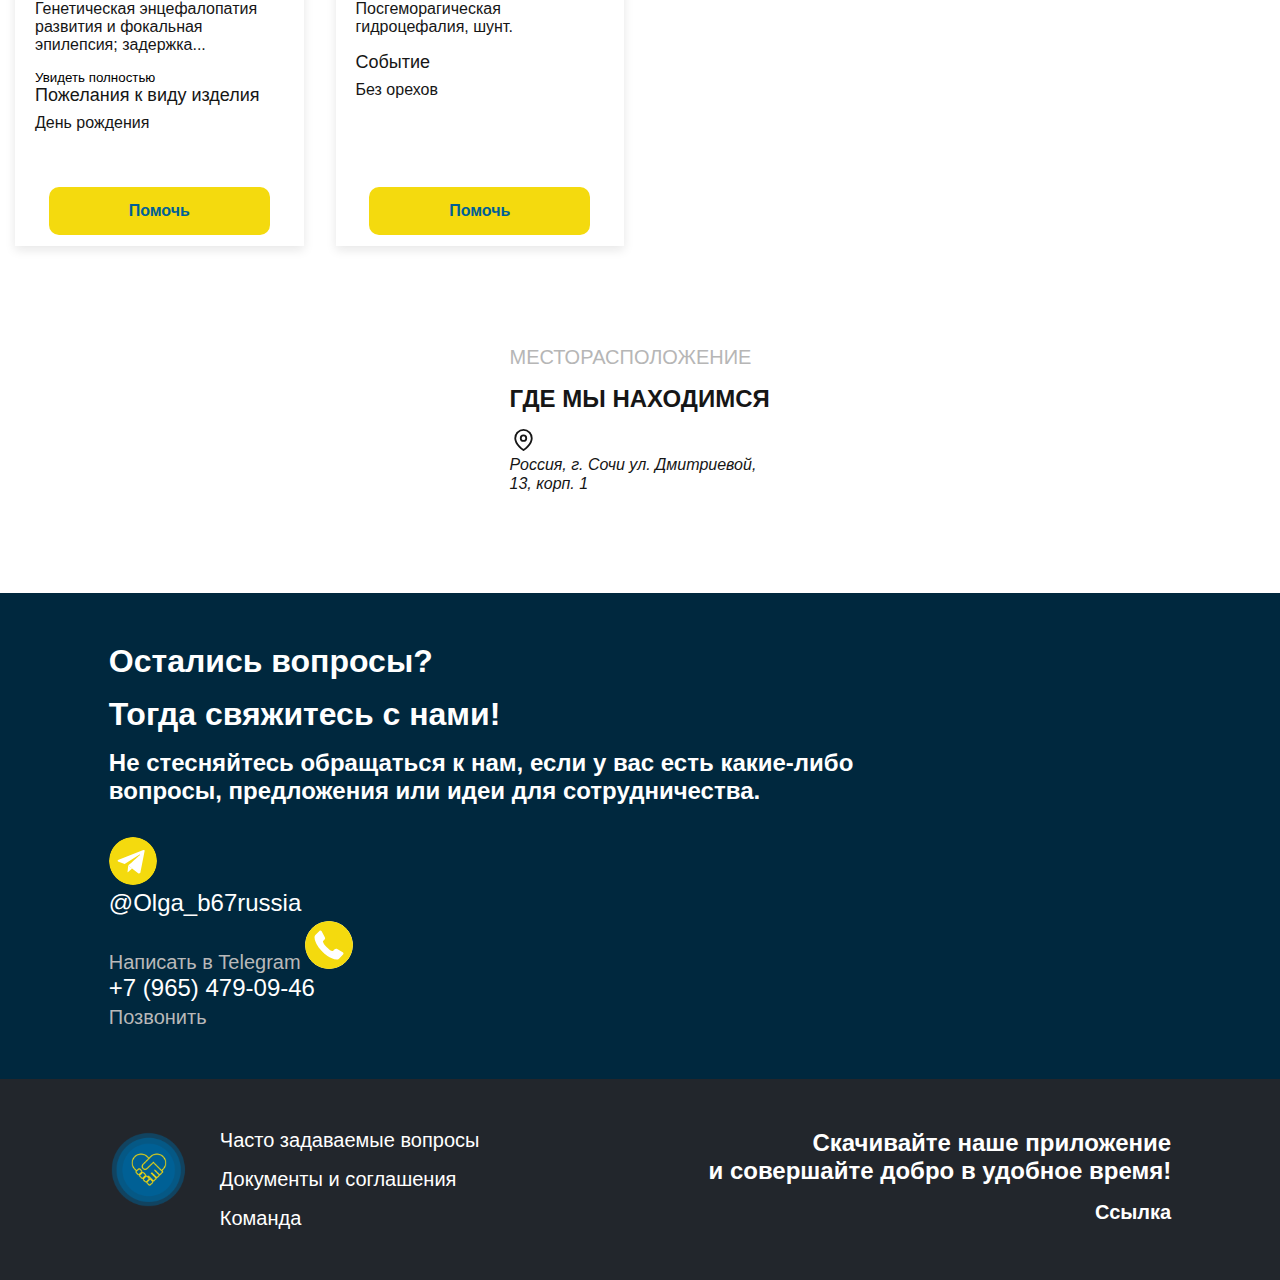
<file: help-child.html>
<!DOCTYPE html>
<html lang="ru">

<head>
    <meta charset="UTF-8">
    <meta http-equiv="X-UA-Compatible" content="IE=edge">
    <meta name="viewport" content="width=device-width, initial-scale=1.0">
    <title>Document</title>
    <link rel="stylesheet" href="css/help-child.css">
</head>

<body>
    <header class="header">
        <div class="container header__container">
            <a href="#" class="header__logo">
                <img src="img/Logo.svg" alt="" class="logo-img">
            </a>
            <div class="header__menu">
                <div class="header__info">
                    <button class="header__btn-region btn-reset header-btn-style">Ваш регион - <span class="header__btn-region_sochi">Сочи</span></button>
                    <a href="tel:+74951233445" class="header__tel header-btn-style">+7 495 123-34-45</a>
                </div>
                <div class="header__regist">
                    <button class="header__btn-entrance btn-reset header-btn-style">Вход</button>
                    <button class="header__btn-regist btn-reset header-btn-style">Регистрация</button>
                </div>
            </div>
        </div>
    </header>
    <main class="main">
        <section class="catalog">
            <div class="container help-child">
                <h2 class="help-child__title">
                    Выберите подопечного, которому хотите помочь
                </h2>
                <ul class="help-child__menu list-reset">
                    <li class="help-child__item">
                        <img src="img/child-img2.jpg" alt="Фото ребенка" class="help-child__img">
                        <div class="help-child__info-descr">
                            <span class="help-child__name">
                                Анна Иванова
                            </span>
                            <span class="help-child__descr">О подопечном</span>
                            <span class="help-child__info">
                                Спастический тетрапарез,  задержка психомоторного  развития.
                            </span>
                            <span class="help-child__event">Пожелания к виду изделия</span>
                            <span class="help-child__event-descr">Аллергия на лактозу</span>
                            <button class="help-child-btn btn-reset">Помочь</button>
                        </div>
                    </li>
                    <li class="help-child__item">
                        <img src="img/child-no-photo.jpg" alt="Фото ребенка" class="help-child__img">
                        <div class="help-child__info-descr">
                            <span class="help-child__name">
                                Иван Смирнов
                            </span>
                            <span class="help-child__descr">О подопечном</span>
                            <span class="help-child__info">
                                Дцп тяжёлой формы, спастический тетрапарез, носитель гастростомы.
                            </span>
                            <span class="help-child__event">Событие</span>
                            <span class="help-child__event-descr">День рождения</span>
                            <button class="help-child-btn btn-reset">Помочь</button>
                        </div>
                        
                    </li>
                    <li class="help-child__item">
                        <img src="img/child-img2.jpg" alt="Фото ребенка" class="help-child__img">
                        <div class="help-child__info-descr">
                            <span class="help-child__name">
                                Мария Филлипова
                            </span>
                            <span class="help-child__descr">О подопечном</span>
                            <span class="help-child__info">
                                Посгеморагическая  гидроцефалия, шунт.
                            </span>
                            <span class="help-child__event">Пожелания к виду изделия</span>
                            <span class="help-child__event-descr">Без орехов</span>
                            <button class="help-child-btn btn-reset">Помочь</button>
                        </div>
                        
                    </li>
                    <li class="help-child__item">
                        <img src="img/child-img2.jpg" alt="Фото ребенка" class="help-child__img">
                        <div class="help-child__info-descr">
                            <span class="help-child__name">
                                Эдуард Сидоров
                            </span>
                            <span class="help-child__descr">О подопечном</span>
                            <span class="help-child__info">
                                Генетическая энцефалопатия развития и фокальная эпилепсия; задержка...
                            </span>
                            <button class="btn-descr btn-reset">Увидеть полностью</button>
                            <span class="help-child__event">Событие</span>
                            <span class="help-child__event-descr">День рождения</span>
                            <button class="help-child-btn btn-reset">Помочь</button>
                        </div>
                        
                    </li>
                    <li class="help-child__item">
                        <img src="img/child-no-photo.jpg" alt="Фото ребенка" class="help-child__img">
                        <div class="help-child__info-descr">
                            <span class="help-child__name">
                                Иван Смирнов
                            </span>
                            <span class="help-child__descr">О подопечном</span>
                            <span class="help-child__info">
                                Дцп тяжёлой формы, спастический тетрапарез, носитель гастростомы.                            
                            </span>
                            <span class="help-child__event">Пожелания к виду изделия</span>
                            <span class="help-child__event-descr">День рождения</span>
                            <button class="help-child-btn btn-reset">Помочь</button>
                        </div>
                        
                    </li>
                    <li class="help-child__item">
                        <img src="img/child-img2.jpg" alt="Фото ребенка" class="help-child__img">
                        <div class="help-child__info-descr">
                            <span class="help-child__name">
                                Анна Иванова
                            </span>
                            <span class="help-child__descr">О подопечном</span>
                            <span class="help-child__info">
                                Спастический тетрапарез, задержка психомоторного развития.
                            </span>
                            <span class="help-child__event">Событие</span>
                            <span class="help-child__event-descr">Аллергия на лактозу</span>
                            <button class="help-child-btn btn-reset">Помочь</button>
                        </div>
                        
                    </li>
                    <li class="help-child__item">
                        <img src="img/child-img2.jpg" alt="Фото ребенка" class="help-child__img">
                        <div class="help-child__info-descr">
                            <span class="help-child__name">
                                Эдуард Сидоров
                            </span>
                            <span class="help-child__descr">О подопечном</span>
                            <span class="help-child__info">
                                Генетическая энцефалопатия развития и фокальная  эпилепсия; задержка...
                            </span>
                            <button class="btn-descr btn-reset">Увидеть полностью</button>
                            <span class="help-child__event">Пожелания к виду изделия</span>
                            <span class="help-child__event-descr">День рождения</span>
                            <button class="help-child-btn btn-reset">Помочь</button>
                        </div>
                        
                    </li>
                    <li class="help-child__item">
                        <img src="img/child-no-photo.jpg" alt="Фото ребенка" class="help-child__img">
                        <div class="help-child__info-descr">
                            <span class="help-child__name">
                                Мария Филлипова
                            </span>
                            <span class="help-child__descr">О подопечном</span>
                            <span class="help-child__info">
                                Посгеморагическая гидроцефалия, шунт.
                            </span>
                            <span class="help-child__event">Событие</span>
                            <span class="help-child__event-descr">Без орехов</span>
                            <button class="help-child-btn btn-reset">Помочь</button>
                        </div>
                        
                    </li>
                    <li class="help-child__item">
                        <img src="img/child-img2.jpg" alt="Фото ребенка" class="help-child__img">
                        <div class="help-child__info-descr">
                            <span class="help-child__name">
                                Эдуард Сидоров
                            </span>
                            <span class="help-child__descr">О подопечном</span>
                            <span class="help-child__info">
                                Генетическая энцефалопатия развития и фокальная эпилепсия; задержка...
                            </span>
                            <button class="btn-descr btn-reset">Увидеть полностью</button>
                            <span class="help-child__event">Пожелания к виду изделия</span>
                            <span class="help-child__event-descr">День рождения</span>
                            <button class="help-child-btn btn-reset">Помочь</button>
                        </div>
                        
                    </li>
                    <li class="help-child__item">
                        <img src="img/child-img2.jpg" alt="Фото ребенка" class="help-child__img">
                        <div class="help-child__info-descr">
                            <span class="help-child__name">
                                Мария Филлипова
                            </span>
                            <span class="help-child__descr">О подопечном</span>
                            <span class="help-child__info">
                                Посгеморагическая гидроцефалия, шунт.
                            </span>
                            <span class="help-child__event">Событие</span>
                            <span class="help-child__event-descr">Без орехов</span>
                            <button class="help-child-btn btn-reset">Помочь</button>
                        </div>
                       
                    </li>
                </ul>
            </div>
        </section>
        <section class="location">
            <div class="container">
                <div class="location__content">
                    <span class="location__subtitle">МЕСТОРАСПОЛОЖЕНИЕ</span>
                    <h2 class="location__title">
                        ГДЕ МЫ НАХОДИМСЯ
                    </h2>
                    <div class="location__descr flex">
                        <svg class="location__svg" width="20" height="24" viewBox="0 0 20 24" fill="none"
                            xmlns="http://www.w3.org/2000/svg">
                            <path
                                d="M19 10C19 17 10 23 10 23C10 23 1 17 1 10C1 7.61305 1.94821 5.32387 3.63604 3.63604C5.32387 1.94821 7.61305 1 10 1C12.3869 1 14.6761 1.94821 16.364 3.63604C18.0518 5.32387 19 7.61305 19 10Z"
                                stroke="#161616" stroke-width="2" stroke-linecap="round" stroke-linejoin="round" />
                            <path
                                d="M10 13C11.6569 13 13 11.6569 13 10C13 8.34315 11.6569 7 10 7C8.34315 7 7 8.34315 7 10C7 11.6569 8.34315 13 10 13Z"
                                stroke="#161616" stroke-width="2" stroke-linecap="round" stroke-linejoin="round" />
                        </svg>
                        <address class="location__address">
                            Россия, г. Сочи ул. Дмитриевой, 13, корп.&nbsp;1
                        </address>
                    </div>
                </div>
            </div>
        </section>

        <section class="faq">
            <div class="container faq__container">
                <div class="faq__top">
                    <h2 class="faq__title">Остались вопросы?</h2>
                    <h3 class="faq__subtitle">Тогда свяжитесь с нами!</h3>
                    <p class="faq__descr">
                        Не&nbsp;стесняйтесь обращаться к&nbsp;нам, если у&nbsp;вас есть какие-либо вопросы,
                        предложения или идеи для сотрудничества.
                    </p>
                    <div class="faq__messengers flex">
                        <a href="https://t.me/Olga_b67russia" class="faq__telegramm flex" target="_blank">
                            <span class="faq__telegramm-icon">
                                <svg width="48" height="48" viewBox="0 0 48 48" fill="none"
                                    xmlns="http://www.w3.org/2000/svg">
                                    <path
                                        d="M24 0C10.7451 0 0 10.7451 0 24C0 37.2549 10.7451 48 24 48C37.2549 48 48 37.2549 48 24C48 10.7451 37.2549 0 24 0Z"
                                        fill="#F4DA0E" />
                                    <path d="M35.6782 13.806L31.3914 35.419C31.3914 35.419 30.792 36.9179 29.1433 36.1984L19.2511 28.6144L15.6541 26.8759L9.59902 24.8374C9.59902
                                 24.8374 8.66977 24.5078 8.57977 23.7884C8.48977 23.0689 9.62902 22.6793 9.62902 22.6793L33.6995 13.2368C33.6995 13.2368 35.678 12.3675 35.678 
                                 13.8064" fill="white" />
                                    <path
                                        d="M18.4909 35.1755C18.4909 35.1755 18.2022 35.1485 17.8422 34.0092C17.4827 32.8701 15.6541 26.875 15.6541 26.875L30.1924 
                                17.6425C30.1924 17.6425 31.0319 17.1329 31.0019 17.6425C31.0019 17.6425 31.1517 17.7325 30.7019 18.1521C30.2524 18.572 19.2812 28.4339 19.2812 28.4339"
                                        fill="#F4DA0E" />
                                    <path
                                        d="M23.0438 31.5211L19.1312 35.0885C19.1312 35.0885 18.8252 35.3206 18.4907 35.1751L19.24 28.5488"
                                        fill="white" />
                                </svg>

                            </span>
                            <span class="faq__telegramm-info">
                                <span class="faq__telegramm-name">@Olga_b67russia</span>
                                <span class="faq__telegramm-write">Написать в Telegram</span>
                            </span>
                        </a>
                        <a href="tel:+79654790946" class="faq__phone flex">
                            <span class="faq__phone-icon">
                                <svg width="48" height="48" viewBox="0 0 48 48" fill="none"
                                    xmlns="http://www.w3.org/2000/svg">
                                    <circle cx="24" cy="24" r="24" fill="white" />
                                    <path
                                        d="M24 0C10.7452 0 0 10.7452 0 24C0 37.2548 10.7452 48 24 48C37.2548 48 48 37.2548 48 24C48 10.7452 37.2548 0 24 0ZM15.375
                                 9.5332C15.8695 9.50404 16.3164 9.7996 16.6553 10.3242L19.9365 16.5468C20.282 17.2842 20.0857 18.0737 19.5703 18.6006L18.0674 
                                 20.1035C17.9746 20.2306 17.9136 20.3738 17.9121 20.5312C18.4885 22.7622 20.2368 24.8201 21.7794 26.2353C23.3218 27.6505 24.9797 29.5666
                                  27.1318 30.0205C27.3978 30.0947 27.7237 30.1213 27.9141 29.9444L29.6602 28.166C30.2629 27.7092 31.1348 27.4878 31.7783 27.8614H31.8076L37.7284
                                   31.3565C38.5976 31.9012 38.6876 32.9542 38.0654 33.5948L33.9873 37.6406C33.3851 38.2582 32.585 38.4659 31.8077 38.4668C28.3698 38.3638 25.1214
                                    36.6764 22.4532 34.9424C18.0736 31.7563 14.0563 27.8046 11.5342 23.0303C10.5669 21.0283 9.43064 18.4739 9.53908 16.2393C9.54876 15.3987 9.7762
                                     14.5751 10.3682 14.0333L14.4463 9.95516C14.764 9.68484 15.0783 9.55072 15.375 9.5332Z"
                                        fill="#F4DA0E" />
                                </svg>

                            </span>
                            <span class="faq__phone-info">
                                <span class="faq__phone-number">+7 (965) 479-09-46</span>
                                <span class="faq__phone-call">Позвонить</span>
                            </span>
                        </a>
                    </div>
                </div>
            </div>
        </section>
    </main>
    <footer class="footer">
        <div class="container footer__container">
            <a href="#" class="footer__logo" tabindex="-1">
                <img src="img/footer-logo.svg" alt="" class="footer-logo">
            </a>
            <div class="footer__info">
                <a href="" class="footer__info-link">Часто задаваемые вопросы</a>
                <a href="" class="footer__info-link">Документы и&nbsp;соглашения</a>
                <a href="" class="footer__info-link">Команда</a>
            </div>
            <div class="application">
                <span class="application__text">Скачивайте наше приложение
                    и&nbsp;совершайте добро в&nbsp;удобное время!</span>
                <a href="help-child.html" class="application__link">Ссылка</a>
            </div>
        </div>

    </footer>
</body>

</html>
</file>
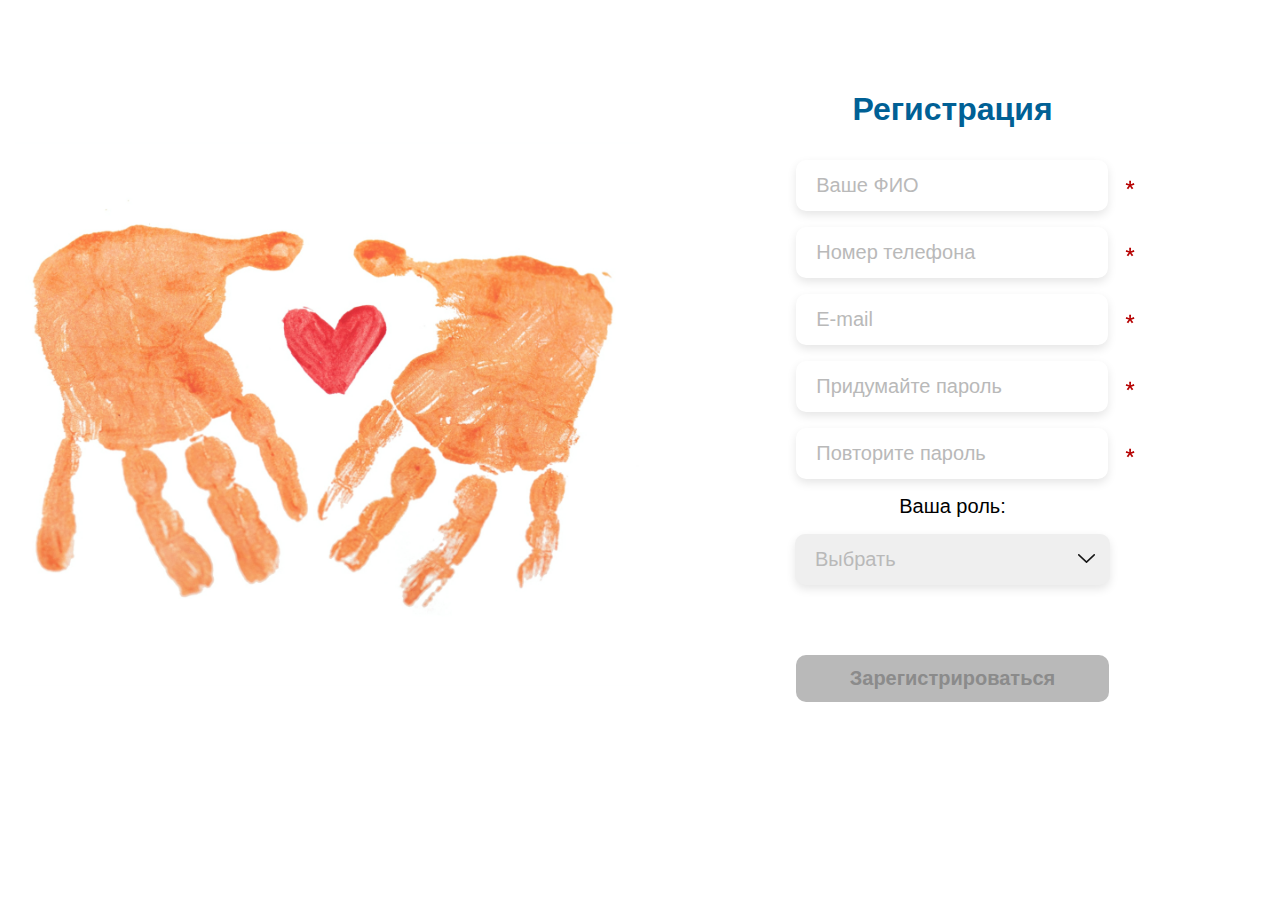
<file: registration.html>
<!DOCTYPE html>
<html lang="ru">
<head>
    <meta charset="UTF-8">
    <meta http-equiv="X-UA-Compatible" content="IE=edge">
    <meta name="viewport" content="width=device-width, initial-scale=1.0">
    <link rel="stylesheet" href="css/registration.css">
    <title>Document</title>
</head>
<body>
   <section class="registration">
    <div class="container form-reg">
        <div class="form-reg__left"></div>
        <form class="form-reg__right">
            <h1 class="form-reg__title">Регистрация</h1>
            <label class="form-reg__label">
                <input type="text" name="name" class="form-reg__input" placeholder="Ваше ФИО">
            </label>
            
            <label class="form-reg__label">
                <input type="tel" name="phone" class="form-reg__input" placeholder="Номер телефона">
            </label>
            
            <label class="form-reg__label">
                <input type="email" name="email" class="form-reg__input" placeholder="E-mail">
            </label>
            
            <label class="form-reg__label">
                <input type="password" name="password" class="form-reg__input" placeholder="Придумайте пароль">
            </label>
            
            <label class="form-reg__label">
                <input type="password" name="repeat-password" class="form-reg__input" placeholder="Повторите пароль">
            </label>
            <span class="form-reg__role">Ваша роль:</span>
             <select name="selctRole" id="selctRole" class="form-reg__select">
                <option class="form-reg__placeholder" value="" disabled selected hidden>Выбрать</option>
                <option value="Даритель">Даритель</option>
                <option value="Подопечный">Подопечный</option>
                <option value="Кондитерская">Кондитерская    </option>
             </select>
             <button class="form-reg__btn btn-reset">Зарегистрироваться</button>
            
        </form>
    </div>
   </section> 
</body>
</html>
</file>
<file: css/style.css>
* {
    box-sizing: border-box;
}

*,
*::before,
*::after {
    box-sizing: inherit;
}

a {
    color: inherit;
    text-decoration: none;
}

img {
    max-width: 100%;
}

* {
    margin: 0;
    padding: 0;
}

.btn-reset {
    outline: none;
    padding: 0;
    border: none;
    background-color: transparent;
    cursor: pointer;
}

.list-reset {
    list-style: none;
    padding: 0;
    margin: 0;
}

/* .container {
    max-width: 1310px;
    padding: 0 15px;
    margin: 0 auto;
} */

.flex {
    display: flex;
}

@font-face {
    font-family: "RobotoRegular";
    src: local("Roboto-Regular"), url(../fonts/Roboto-Regular.woff) format("woff");
    font-weight: 400;
    font-style: normal;
    font-display: swap;
}

@font-face {
    font-family: "RobotoBold";
    src: local("Roboto-Bold"), url(../fonts/Roboto-Bold.woff) format("woff");
    font-weight: 700;
    font-style: normal;
    font-display: swap;
}

body {
    font-family: "Roboto", sans-serif;
    font-weight: 400;
    
}

/* header */
.header {
    width: 100%;
    position: fixed;
    background-color: #fff;
    z-index: 2;
    box-shadow: 0px 4px 40px rgba(22, 22, 22, 0.1);
}

.header__container {
    display: flex;
    justify-content: space-between;
    padding-top: 25px;
    padding-bottom: 25px;
    
}

.header__menu {
    color: #161616;
    font-weight: 400;
    font-size: 20px;
    justify-content: flex-end;
}

.header__btn-region {
    color: #161616;
    margin-right: 56px;
}

.header-btn-style {
    border-radius: 10px;
    padding: 5px;
    transition: color .2s ease-in, background-color .2s ease-in;
}

.header-btn-style:focus-visible {
    color: #006095;
    outline: 1px solid #006095;
    outline-offset: 3px;
}

.header-btn-style:hover {
    color: #006095;
}

.header-btn-style:active {
    background-color: #006095;
    color: #fff;
}

.header__btn-region_sochi {
    border-bottom: 1px dashed #161616;
}

.header__info {
    margin-bottom: 30px;
}

.header__tel {
    color: #161616;
    font-weight: 700;
    
}

.header__regist {
    display: flex;
    justify-content: end;
}

.header__btn-entrance {
    margin-right: 22px;
}

/* hero */
.hero {
    background-image: url(../img/hero-img.jpg);
    background-repeat: no-repeat;
    background-size: cover;
    padding-top: 146px;
}

.visually-hidden {
    position: absolute;
    clip: rect(0 0 0 0);
    padding: 0;
    border: 0;
    height: 1px;
    width: 1px;
    overflow: hidden;
}

.hero__container {
    padding-top: 170px;
    padding-bottom: 170px;
    color: #fff;
}

.hero__title {
    font-weight: 700;
    font-size: 32px;
    color: #161616;
    margin-bottom: 32px;
}

.hero__descr {
    max-width: 465px;
    font-weight: 700;
    font-size: 20px;
    line-height: 23px;
    color: #161616;
    margin-bottom: 50px;
}

.hero__btn {
    color: inherit;
    font-weight: 700;
    font-size: 16px;
    background: #006095;
    border-radius: 10px;
    width: 219px;
    padding: 15px 0;
    transition: background-color .2s ease-in, border .2s ease-in, color .2s ease-in;
}

.hero__btn:focus-visible {
    border: 2px solid #fff;
}

.hero__btn:hover {
    background-color: #00283E;
}

.hero__btn:active {
    background-color: #fff;
    color: #006095;
}

/* project */
.project {
    padding-top: 100px;
    padding-bottom: 100px;
}

.project__info {
    width: 45%;
    display: flex;
    flex-direction: column;
    align-items: flex-start;
    justify-content: space-between;
    color: #161616;
}

.project__title {   
    font-weight: 700;
    font-size: 24px;
    color: #161616;
    margin-bottom: 16px;
}

.project__descr {
    max-width: 500px;
    font-size: 20px;
    line-height: 23px;
    font-weight: 400;
    color: #161616;
    margin-bottom: 12px;
}

.project__link {
    font-weight: 400;
    font-size: 20px;  
    color: #006095; 
    line-height: 28px;
    border-bottom: 1px dashed #006095;
    outline: none;
    transition: color .2s ease-in, font-size .2s ease-in, background-color .2s ease-in;
}

.project__link:focus-visible {
    border: 1px solid #006095;
}

.project__link:hover {
    font-size: 30px;
}

.project__link:active {
    background-color: #006095;
    color: #fff;
}

.project__btn-gift {
    display: block;
    text-align: center;
    color: #fff;
    font-weight: 700;
    font-size: 16px;
    background: #006095;
    border-radius: 10px;
    width: 219px;
    padding: 15px 0;
    margin-right: 22px;
    transition: background-color .2s ease-in, outline .2s ease-in, color .2s ease-in, padding .2s ease-in;
}

.project__btn-gift:focus-visible {
    background-color: #fff;
    color: #006095;
    outline: 2px solid #006095;
}

.project__btn-gift:hover {
    background-color: #fff;
    color: #006095;
    padding: 13px 0;
    outline: 2px solid #006095;

}

.project__btn-gift:active {
    background-color: #00283E;
    color: #fff;
}

.project__btn-entrance {
    display: block;
    text-align: center;
    color: #006095;
    font-size: 16px;
    font-weight: 700;
    border: 2px solid #006095;
    border-radius: 10px;
    width: 219px;
    padding: 13px 0;
    transition: background-color .2s ease-in, color .2s ease-in;
}

.project__btn-entrance:focus-visible {
    background-color: #006095;
    color: #fff;
}

.project__btn-entrance:hover {
    background-color: #006095;
    color: #fff;
}

.project__btn-entrance:active {
    background-color: #00283E;
}

/* .project__img {
    width: 48%;
    object-fit: cover;
} */

/* partners */
.partners__title {
    font-weight: 700;
    font-size: 24px;
    color: #161616;
    margin-bottom: 16px;
}

.partners__descr {
    font-weight: 400;
    font-size: 20px;
    color: #161616;
    margin-bottom: 32px;
}

.partners-sliders {
    position: relative;
    margin-bottom: 100px;
}

.partners-swiper-container {
    margin: 0 auto;
    padding: 0 15px;
    width: 92%;
}

.partners-sliders__button-prev {
    top: 50%;
    left: 0;
    width: 40px;
    height: 40px;
}

.svg-btn-style svg {
    border-radius: 100%;
    transition: border-color .3s ease-in-out, fill .3s ease-in-out;
}

.svg-btn-style:focus-visible {
    border-radius: 100%;
    border: 2px solid #006095;
}

.partners-btn-svg:hover circle,
.partners-btn-svg:hover path {
    fill: #006095;
}

.partners-btn-svg:active circle,
.partners-btn-svg:active path {
    fill: #00283E;
}

.partners-sliders__button-next {
    top: 50%;
    right: 0;
    width: 40px;
    height: 40px;
}

.partners-btn-svg {
    width: 100%;
}

/* entry-form */
.entry-form {
    background-color: #006095;
}

.entry-form__container {
    padding-top: 74px;
    padding-bottom: 80px;
}

.entry-form__title {
    text-align: center;
    font-weight: 700;
    font-size: 32px;
    color: #fff;
    margin-bottom: 40px;
}

.entry-form__content {
    display: flex;
    justify-content: center;
  
}

.entry-form__left {
    width: 43%;
    object-fit: cover;
}

.entry-form__img {
    height: 100%;
}

.entry-form__right {
    width: 43%;
    background-color: #fff;   
}

.entry-form__right-content {
    display: flex;
    flex-direction: column;
    
    justify-content: space-between;
    padding: 48px 63px 48px 80px;
}

.entry-form__subtitle {
    font-weight: 700;
    font-size: 24px;
    color: #161616;
    margin-bottom: 70px;
}

.entry-form__regist {
    display: flex;
    flex-direction: column;
}

.entry-form__label {
    margin-bottom: 24px;
}

.input-style {
    width: 100%;
    border: none;
    outline: none;
    font-weight: 400;
    font-size: 20px;
    line-height: 150%;
    color: #888;
    border-bottom: 1px solid #8B8B8B;
    transition: background-color .2s ease-in;
}

.input-style:focus-visible {
    background-color: #ececec;
}

.input-style:hover {
    background-color: #ececec;
}


.recover-password {
    margin-bottom: 50px;
    font-weight: 400;
    font-size: 20px;
    color: #161616;
    line-height: 23px;
}

.entry-form__btn {
    width: 100%;
    margin-bottom: 16px;
    font-weight: 700;
    font-size: 20px;
    color: #006095;
    background: #F4DA0E;
    border-radius: 10px;
    padding: 13px 0;
    transition: background-color .2s ease-in, outline .2s ease-in, color .2s ease-in;
}

.entry-form__btn:focus-visible {
    outline: 2px solid #006095;
}

.entry-form__btn:hover {
    background-color: #006095;
    color: #fff;
}

.entry-form__btn:active {
    background-color: #00283E;
    color: #fff;
}

.register-account {
    font-weight: 400;
    font-size: 20px;
    color: #161616;
}

.recover-password__link {
    color: #006095;
    outline: none;
    transition: border-bottom 2s ease-in, outline .2s ease-in, color .2s ease-in;
}

.recover-password__link:focus-visible {
    outline: 1px solid #006095;
}

.recover-password__link:hover {
    border-bottom: 1px solid #006095;
    
}

.recover-password__link:active {
    color: #00283E;
    border-bottom: 1px solid #00283E;
}

.register-account__link {
    color: #006095;
    transition: border-bottom .2s ease-in, outline .2s ease-in, color .2s ease-in;
}

.register-account__link:focus-visible {
    outline: 1px solid #006095;
}

.register-account__link:hover {
    border-bottom: 1px solid #006095;
}

.register-account__link:active {
    color: #00283E;
    border-bottom: 1px solid #00283E;
}

/* location */

.location__content {
    max-width: 261px;
    margin: 0 auto;
    padding-top: 100px;
    padding-bottom: 100px;

}

.location__subtitle {
    display: block;
    font-weight: 400;
    font-size: 20px;
    line-height: 23px;    
    color: #B6B6B6;
    margin-bottom: 16px;
    
}

.location__title {
    font-weight: 700;
    font-size: 24px;
    color: #161616;
    margin-bottom: 16px;
}

.location__address {
    font-size: 16px;
    line-height: 19px;
    color: #161616;
}

.location__svg {
    width: 27px;
    height: 22px;
    margin-right: 16px;
}

/* faq */
.faq {
    background: #00283E;
}

.faq__container {
    width: 83%;
    padding-top: 50px;
    padding-bottom: 50px;
    display: flex;
    flex-direction: column;
    color: #fff;
}

.faq__title {
    font-weight: 700;
    font-size: 32px; 
}

.faq__title {
    font-weight: 700;
    font-size: 32px;
    margin-bottom: 16px;
}

.faq__subtitle {
    font-weight: 700;
    font-size: 32px;
    margin-bottom: 16px;
}

.faq__descr {
    max-width: 832px;
    font-weight: 700;
    font-size: 24px;
    line-height: 28px;
    margin-bottom: 32px;
}

.faq__messengers {
    flex-direction: column;
    max-width: 275px;
    
}

.faq__telegramm {
    margin-bottom: 16px;
}

.faq__telegramm svg {
    border-radius: 100%;
}

.faq__telegramm-icon {
    margin-right: 16px;   
}

.faq__telegramm:hover svg {
    opacity: 0.5;
}

.faq__telegramm:active svg {
    border: 2px solid #fff;
}

.faq__phone-icon {
    margin-right: 16px;
}

.faq__telegramm-name {
    display: block;
    font-size: 24px;
    line-height: 28px;
    font-weight: 400;
    margin-bottom: 4px;
}

.faq__telegramm-write {
    font-size: 20px;
    line-height: 23px;
    color: #B9B9B9;
}

.faq__phone svg {
    border-radius: 100%;
}

.faq__phone:hover svg {
    opacity: 0.5;
}

.faq__phone:active svg {
    border: 2px solid #fff;
}

.faq__phone-number {
    display: block;
    font-size: 24px;
    line-height: 28px;
    color: #FFFFFF;
    margin-bottom: 4px;
}

.faq__phone-call {
    font-size: 20px;
    line-height: 23px;
    color: #B9B9B9;
}
/* footer */
.footer {
    background: #22262C;
}

/* .footer__container {
    width: 83%;
    padding-top: 50px;
    padding-bottom: 50px;
    display: flex;  
    color: #fff;
} */

/* .footer__logo {
    margin-right: 30px;
} */

/* .application {
    max-width: 470px;
    margin-left: auto; 
    text-align: right;
} */

.footer__info {
    max-width: 270px;
    font-size: 20px;
}

.footer__info-link {
    outline: none;
    transition: color .2s ease-in, border-color .2s ease-in, border .2s  ease-in;
}

.footer__info-link:not(:last-child) {
    display: block;
    margin-bottom: 16px;
}

.footer__info-link:focus-visible {
    outline: 1px solid #fff;
}

.footer__info-link:hover {
    border-bottom: 1px solid #fff;
}

.footer__info-link:active {
    color: #006095;
    border-color: #006095;
}

.application__text {
    display: block !important;
    font-weight: 700;
    font-size: 24px;
    margin-bottom: 16px;
    color: #fff;
}

.application__link {
    font-weight: 700;
    font-size: 20px;
}

.application__link:hover {
    font-size: 30px;
}

.application__link:active {
    color: #006095;
}
</file>
<file: css/bank.css>
.container {
    max-width: 1310px;
    padding: 0 15px;
    margin: 0 auto;
}

* {
    box-sizing: border-box;
}

*,
*::before,
*::after {
    box-sizing: inherit;
}

a {
    color: inherit;
    text-decoration: none;
}

img {
    max-width: 100%;
}

* {
    margin: 0;
    padding: 0;
}

.btn-reset {
    outline: none;
    padding: 0;
    border: none;
    background-color: transparent;
    cursor: pointer;
}

.list-reset {
    list-style: none;
    padding: 0;
    margin: 0;
}

@font-face {
    font-family: "RobotoRegular";
    src: local("Roboto-Regular"), url(../fonts/Roboto-Regular.woff) format("woff");
    font-weight: 400;
    font-style: normal;
    font-display: swap;
}

@font-face {
    font-family: "RobotoBold";
    src: local("Roboto-Bold"), url(../fonts/Roboto-Bold.woff) format("woff");
    font-weight: 700;
    font-style: normal;
    font-display: swap;
}

body {
    font-family: "Roboto", sans-serif;
    font-weight: 400;
    color: #161616;
    
}
/* header */

.header {
    width: 100%;
    position: fixed;
    background-color: #fff;
    z-index: 2;
    box-shadow: 0px 4px 40px rgba(22, 22, 22, 0.1);
}

.header__container {
    
    display: flex;
    justify-content: space-between;
    padding-top: 25px;
    padding-bottom: 25px;
    
}

.header__menu {
    color: #161616;
    font-weight: 400;
    font-size: 20px
}

.header__btn-region {
    color: #161616;
    margin-right: 56px;
}

.header-btn-style {
    border-radius: 10px;
    padding: 5px;
    transition: color .2s ease-in, background-color .2s ease-in;
}

.header-btn-style:focus-visible {
    color: #006095;
    outline: 1px solid #006095;
    outline-offset: 3px;
}

.header-btn-style:hover {
    color: #006095;
}

.header-btn-style:active {
    background-color: #006095;
    color: #fff;
}

.header__btn-region_sochi {
    border-bottom: 1px dashed #161616;
}

.header__info {
    margin-bottom: 30px;
}

.header__tel {
    color: #161616;
    font-weight: 700;
    
}

.header__regist {
    display: flex;
    justify-content: end;
}

.header__btn-entrance {
    margin-right: 22px;
}

.hero {
    padding-top: 210px;
}

.hero__title {
    text-align: center;
    font-size: 32px;
    margin-bottom: 32px;
}

.hero__subtitle {
    display: block;
    font-size: 24px;
    margin-bottom: 32px;
}

.hero__info {
    padding-left: 77px;
}

.hero__item {
    margin-bottom: 32px;
    font-size: 20px;
}

.hero__icon-card {
    background-image: url(../img/hero-icon-card.svg);
}

.hero__text-info {
    display: block;
}

.footer {
    background: #22262C;
}

/* .footer__container {
    width: 83%;
    padding-top: 50px;
    padding-bottom: 50px;
    display: flex;  
    color: #fff;
} */

/* .footer__logo {
    margin-right: 30px;
} */

/* .application {
    max-width: 470px;
    margin-left: auto; 
    text-align: right;
} */

.footer__info {
    max-width: 270px;
    font-size: 20px;
}

.footer__info-link {
    outline: none;
    transition: color .2s ease-in, border-color .2s ease-in, border .2s  ease-in;
}

.footer__info-link:not(:last-child) {
    display: block;
    margin-bottom: 16px;
}

.footer__info-link:focus-visible {
    outline: 1px solid #fff;
}

.footer__info-link:hover {
    border-bottom: 1px solid #fff;
}

.footer__info-link:active {
    color: #006095;
    border-color: #006095;
}

.application__text {
    display: block !important;
    font-weight: 700;
    font-size: 24px;
    margin-bottom: 16px;
    color: #fff;
}

.application__link {
    font-weight: 700;
    font-size: 20px;
}

.application__link:hover {
    font-size: 30px;
}

.application__link:active {
    color: #006095;
}
</file>
<file: css/confectionery.css>
/* .confectionery {
    max-width: 1310px;
    padding: 0 15px;
    margin: 0 auto;
} */

* {
    box-sizing: border-box;
}

*,
*::before,
*::after {
    box-sizing: inherit;
}

a {
    color: inherit;
    text-decoration: none;
}

img {
    max-width: 100%;
}

* {
    margin: 0;
    padding: 0;
}

.btn-reset {
    outline: none;
    padding: 0;
    border: none;
    background-color: transparent;
    cursor: pointer;
}

.list-reset {
    list-style: none;
    padding: 0;
    margin: 0;
}

@font-face {
    font-family: "RobotoRegular";
    src: local("Roboto-Regular"), url(../fonts/Roboto-Regular.woff) format("woff");
    font-weight: 400;
    font-style: normal;
    font-display: swap;
}

@font-face {
    font-family: "RobotoBold";
    src: local("Roboto-Bold"), url(../fonts/Roboto-Bold.woff) format("woff");
    font-weight: 700;
    font-style: normal;
    font-display: swap;
}

body {
    font-family: "Roboto", sans-serif;
    font-weight: 400;
    color: #161616;
    
}
/* header */

.header {
    width: 100%;
    position: fixed;
    background-color: #fff;
    z-index: 2;
    box-shadow: 0px 4px 40px rgba(22, 22, 22, 0.1);
}

.header__container {
    display: flex;
    justify-content: space-between;
    padding-top: 25px;
    padding-bottom: 25px;
    
}

.header__menu {
    color: #161616;
    font-weight: 400;
    font-size: 20px;
    justify-content: flex-end;
}

.header__btn-region {
    color: #161616;
    margin-right: 56px;
}

.header-btn-style {
    border-radius: 10px;
    padding: 5px;
    transition: color .2s ease-in, background-color .2s ease-in;
}

.header-btn-style:focus-visible {
    color: #006095;
    outline: 1px solid #006095;
    outline-offset: 3px;
}

.header-btn-style:hover {
    color: #006095;
}

.header-btn-style:active {
    background-color: #006095;
    color: #fff;
}

.header__btn-region_sochi {
    border-bottom: 1px dashed #161616;
}

.header__info {
    margin-bottom: 30px;
}

.header__tel {
    color: #161616;
    font-weight: 700;
    
}

.header__regist {
    display: flex;
    justify-content: end;
}

.header__btn-entrance {
    margin-right: 22px;
}

/* catalog */
.catalog {
    padding-top: 180px;
}

.confectionery__title {
    font-weight: 700;
    font-size: 32px;
    color: #161616;
    margin-bottom: 48px;
}

.confectionery__subtitle {
    font-weight: 700;
    font-size: 24px;
    color: #161616;
    margin-bottom: 32px;
}

.confectionery__descr {
    font-size: 20px;
    color: #161616;
    margin-bottom: 32px;
}

.confectionery__premium-item {
    min-height: 385px;
}


.confectionery__optimal,
.confectionery__premium,
.confectionery__economy {
    display: grid;
    grid-template-columns: repeat(3, 1fr);
    gap: 32px;
    justify-items: stretch;
    align-items: stretch;
}

.confectionery__premium-item,
.confectionery__optimal-item,
.confectionery__economy-item {
    border-radius: 10px;
    margin-bottom: 32px;
}

.confectionery__premium-item:hover,
.confectionery__optimal-item:hover,
.confectionery__economy-item:hover {
    box-shadow: 0px 10px 10px rgba(22, 22, 22, 0.1);
}

.confectionery__img {
    margin-bottom: 12px;
}

.confectionery__info {
    display: flex;
    flex-direction: column;
    min-height: 266px;
    padding: 20px;
}

.confectionery__name {
    font-size: 20px;
    margin-bottom: 32px;
    flex: 1;
}

.confectionery__wt {
    font-size: 16px;
    margin-bottom: 20px;
}

.confectionery__sum {
    display: flex;
    flex-wrap: wrap;
    justify-content: space-between;
}

.confectionery__price {
    font-weight: 700;
    font-size: 24px;
}

.confectionery__btn {
    font-weight: 700;
    font-size: 16px;
    background: #006095;
    border-radius: 10px;
    color: #fff; 
    padding: 15px 78px;
    margin-bottom: auto;
}
/* location */

.location__content {
    max-width: 261px;
    margin: 0 auto;
    padding-top: 100px;
    padding-bottom: 100px;

}

.location__subtitle {
    display: block;
    font-weight: 400;
    font-size: 20px;
    line-height: 23px;    
    color: #B6B6B6;
    margin-bottom: 16px;
    
}

.location__title {
    font-weight: 700;
    font-size: 24px;
    color: #161616;
    margin-bottom: 16px;
}

.location__address {
    font-size: 16px;
    line-height: 19px;
    color: #161616;
}

.location__svg {
    width: 27px;
    height: 22px;
    margin-right: 16px;
}

/* faq */
.faq {
    background: #00283E;
}

.faq__container {
    width: 83%;
    padding-top: 50px;
    padding-bottom: 50px;
    display: flex;
    flex-direction: column;
    color: #fff;
}

.faq__title {
    font-weight: 700;
    font-size: 32px; 
}

.faq__title {
    font-weight: 700;
    font-size: 32px;
    margin-bottom: 16px;
}

.faq__subtitle {
    font-weight: 700;
    font-size: 32px;
    margin-bottom: 16px;
}

.faq__descr {
    max-width: 832px;
    font-weight: 700;
    font-size: 24px;
    line-height: 28px;
    margin-bottom: 32px;
}

.faq__messengers {
    flex-direction: column;
    max-width: 275px;
    
}

.faq__telegramm {
    margin-bottom: 16px;
}

.faq__telegramm svg {
    border-radius: 100%;
}

.faq__telegramm-icon {
    margin-right: 16px;   
}

.faq__telegramm:hover svg {
    opacity: 0.5;
}

.faq__telegramm:active svg {
    border: 2px solid #fff;
}

.faq__phone-icon {
    margin-right: 16px;
}

.faq__telegramm-name {
    display: block;
    font-size: 24px;
    line-height: 28px;
    font-weight: 400;
    margin-bottom: 4px;
}

.faq__telegramm-write {
    font-size: 20px;
    line-height: 23px;
    color: #B9B9B9;
}

.faq__phone svg {
    border-radius: 100%;
}

.faq__phone:hover svg {
    opacity: 0.5;
}

.faq__phone:active svg {
    border: 2px solid #fff;
}

.faq__phone-number {
    display: block;
    font-size: 24px;
    line-height: 28px;
    color: #FFFFFF;
    margin-bottom: 4px;
}

.faq__phone-call {
    font-size: 20px;
    line-height: 23px;
    color: #B9B9B9;
}
/* footer */
.footer {
    background: #22262C;
}

.footer__container {
    width: 83%;
    padding-top: 50px;
    padding-bottom: 50px;
    display: flex;  
    color: #fff;
}

.footer__logo {
    margin-right: 30px;
}

.application {
    max-width: 470px;
    margin-left: auto; 
    text-align: right;
}

.footer__info {
    max-width: 270px;
    font-size: 20px;
}

.footer__info-link {
    outline: none;
    transition: color .2s ease-in, border-color .2s ease-in, border .2s  ease-in;
}

.footer__info-link:not(:last-child) {
    display: block;
    margin-bottom: 16px;
}

.footer__info-link:focus-visible {
    outline: 1px solid #fff;
}

.footer__info-link:hover {
    border-bottom: 1px solid #fff;
}

.footer__info-link:active {
    color: #006095;
    border-color: #006095;
}

.application__text {
    display: block;
    font-weight: 700;
    font-size: 24px;
    margin-bottom: 16px;
}

.application__link {
    font-weight: 700;
    font-size: 20px;
}

.application__link:hover {
    font-size: 30px;
}

.application__link:active {
    color: #006095;
}
</file>
<file: css/media.css>
@media (max-width: 992px) {
    .confectionery__optimal,
    .confectionery__premium,
    .confectionery__economy {
        
        grid-template-columns: repeat(2, 1fr);
        gap: 32px;
    }
}
@media (max-width: 768px) {
    .confectionery__optimal,
    .confectionery__premium,
    .confectionery__economy {
        
        grid-template-columns: repeat(1, 1fr);
        gap: 32px;
    }
    .confectionery__img {
        min-width: 100%;
    }
}
</file>
<file: css/help-child.css>
.container {
    max-width: 1310px;
    padding: 0 15px;
    margin: 0 auto;
}

* {
    box-sizing: border-box;
}

*,
*::before,
*::after {
    box-sizing: inherit;
}

a {
    color: inherit;
    text-decoration: none;
}

img {
    max-width: 100%;
}

* {
    margin: 0;
    padding: 0;
}

.btn-reset {
    outline: none;
    padding: 0;
    border: none;
    background-color: transparent;
    cursor: pointer;
}

.list-reset {
    list-style: none;
    padding: 0;
    margin: 0;
}

@font-face {
    font-family: "RobotoRegular";
    src: local("Roboto-Regular"), url(../fonts/Roboto-Regular.woff) format("woff");
    font-weight: 400;
    font-style: normal;
    font-display: swap;
}

@font-face {
    font-family: "RobotoBold";
    src: local("Roboto-Bold"), url(../fonts/Roboto-Bold.woff) format("woff");
    font-weight: 700;
    font-style: normal;
    font-display: swap;
}

body {
    font-family: "Roboto", sans-serif;
    font-weight: 400;
    
}

/* header */
.header {
    width: 100%;
    position: fixed;
    background-color: #fff;
    z-index: 2;
    box-shadow: 0px 4px 40px rgba(22, 22, 22, 0.1);
}

.header__container {
    
    display: flex;
    justify-content: space-between;
    padding-top: 25px;
    padding-bottom: 25px;
    
}

.header__menu {
    color: #161616;
    font-weight: 400;
    font-size: 20px
}

.header__btn-region {
    color: #161616;
    margin-right: 56px;
}

.header-btn-style {
    border-radius: 10px;
    padding: 5px;
    transition: color .2s ease-in, background-color .2s ease-in;
}

.header-btn-style:focus-visible {
    color: #006095;
    outline: 1px solid #006095;
    outline-offset: 3px;
}

.header-btn-style:hover {
    color: #006095;
}

.header-btn-style:active {
    background-color: #006095;
    color: #fff;
}

.header__btn-region_sochi {
    border-bottom: 1px dashed #161616;
}

.header__info {
    margin-bottom: 30px;
}

.header__tel {
    color: #161616;
    font-weight: 700;
    
}

.header__regist {
    display: flex;
    justify-content: end;
}

.header__btn-entrance {
    margin-right: 22px;
}

/* catalog */

.catalog {
    padding-top: 180px;
}

.help-child__title {
    margin-bottom: 32px;
    font-weight: 700;
    font-size: 32px;
    color: #161616;        
}

.help-child__menu {
    display: grid;
    grid-template-columns: repeat(4, 1fr);
    gap: 32px;
}

.help-child__item {
    min-height: 511px;
    box-shadow: 0px 4px 10px rgba(22, 22, 22, 0.1);
    
}

.help-child__info-descr {
    display: flex;
    flex-direction: column;
    align-items: flex-start;
    padding: 0 20px;
    min-height: 311px;
    color: #161616;
}

.help-child__img {
    min-height: 169px;
    margin-bottom: 16px;
}

.help-child__name {
    margin: 0 auto;
    margin-bottom: 24px;
    font-size: 20px;
    
}

.help-child__descr {
    margin-bottom: 8px;
    font-size: 18px;
}

.help-child__info {
    margin-bottom: 16px;
    font-size: 16px;
}

.help-child__event {
    margin-bottom: 8px;
    font-size: 18px;
}

.help-child__event-descr {
    font-size: 16px;
}

.help-child-btn {
    margin: 0 auto;
    margin-top: auto;
    background: #F4DA0E;
    border-radius: 10px;
    padding: 15px 80px;
    font-weight: 700;
    font-size: 16px;
    color: #006095;
}

/* location */

.location__content {
    max-width: 261px;
    margin: 0 auto;
    padding-top: 100px;
    padding-bottom: 100px;

}

.location__subtitle {
    display: block;
    font-weight: 400;
    font-size: 20px;
    line-height: 23px;    
    color: #B6B6B6;
    margin-bottom: 16px;
    
}

.location__title {
    font-weight: 700;
    font-size: 24px;
    color: #161616;
    margin-bottom: 16px;
}

.location__address {
    font-size: 16px;
    line-height: 19px;
    color: #161616;
}

.location__svg {
    width: 27px;
    height: 22px;
    margin-right: 16px;
}

/* faq */
.faq {
    background: #00283E;
}

.faq__container {
    width: 83%;
    padding-top: 50px;
    padding-bottom: 50px;
    display: flex;
    flex-direction: column;
    color: #fff;
}

.faq__title {
    font-weight: 700;
    font-size: 32px; 
}

.faq__title {
    font-weight: 700;
    font-size: 32px;
    margin-bottom: 16px;
}

.faq__subtitle {
    font-weight: 700;
    font-size: 32px;
    margin-bottom: 16px;
}

.faq__descr {
    max-width: 832px;
    font-weight: 700;
    font-size: 24px;
    line-height: 28px;
    margin-bottom: 32px;
}

.faq__messengers {
    flex-direction: column;
    max-width: 275px;
    
}

.faq__telegramm {
    margin-bottom: 16px;
}

.faq__telegramm svg {
    border-radius: 100%;
}

.faq__telegramm-icon {
    margin-right: 16px;   
}

.faq__telegramm:hover svg {
    opacity: 0.5;
}

.faq__telegramm:active svg {
    border: 2px solid #fff;
}

.faq__phone-icon {
    margin-right: 16px;
}

.faq__telegramm-name {
    display: block;
    font-size: 24px;
    line-height: 28px;
    font-weight: 400;
    margin-bottom: 4px;
}

.faq__telegramm-write {
    font-size: 20px;
    line-height: 23px;
    color: #B9B9B9;
}

.faq__phone svg {
    border-radius: 100%;
}

.faq__phone:hover svg {
    opacity: 0.5;
}

.faq__phone:active svg {
    border: 2px solid #fff;
}

.faq__phone-number {
    display: block;
    font-size: 24px;
    line-height: 28px;
    color: #FFFFFF;
    margin-bottom: 4px;
}

.faq__phone-call {
    font-size: 20px;
    line-height: 23px;
    color: #B9B9B9;
}
/* footer */
.footer {
    background: #22262C;
}

.footer__container {
    width: 83%;
    padding-top: 50px;
    padding-bottom: 50px;
    display: flex;  
    color: #fff;
}

.footer__logo {
    margin-right: 30px;
}

.application {
    max-width: 470px;
    margin-left: auto; 
    text-align: right;
}

.footer__info {
    max-width: 270px;
    font-size: 20px;
}

.footer__info-link {
    outline: none;
    transition: color .2s ease-in, border-color .2s ease-in, border .2s  ease-in;
}

.footer__info-link:not(:last-child) {
    display: block;
    margin-bottom: 16px;
}

.footer__info-link:focus-visible {
    outline: 1px solid #fff;
}

.footer__info-link:hover {
    border-bottom: 1px solid #fff;
}

.footer__info-link:active {
    color: #006095;
    border-color: #006095;
}

.application__text {
    display: block;
    font-weight: 700;
    font-size: 24px;
    margin-bottom: 16px;
}

.application__link {
    font-weight: 700;
    font-size: 20px;
}

.application__link:hover {
    font-size: 30px;
}

.application__link:active {
    color: #006095;
}
</file>
<file: css/registration.css>
* {
    box-sizing: border-box;
}

*,
*::before,
*::after {
    box-sizing: inherit;
}

a {
    color: inherit;
    text-decoration: none;
}

img {
    max-width: 100%;
}

* {
    margin: 0;
    padding: 0;
}

.btn-reset {
    outline: none;
    padding: 0;
    border: none;
    background-color: transparent;
    cursor: pointer;
}

.list-reset {
    list-style: none;
    padding: 0;
    margin: 0;
}

.container {
    max-width: 1310px;
    padding: 0 15px;
    margin: 0 auto;
}

.flex {
    display: flex;
}

@font-face {
    font-family: "RobotoRegular";
    src: local("Roboto-Regular"), url(../fonts/Roboto-Regular.woff) format("woff");
    font-weight: 400;
    font-style: normal;
    font-display: swap;
}

@font-face {
    font-family: "RobotoBold";
    src: local("Roboto-Bold"), url(../fonts/Roboto-Bold.woff) format("woff");
    font-weight: 700;
    font-style: normal;
    font-display: swap;
}

body {
    font-family: "Roboto", sans-serif;
    font-weight: 400;
    
}

/* registration */

.form-reg {
    display: flex;
}

.form-reg__left {
    width: 50%;
    min-height: 792px;
    background-image: url(../img/registration-img.jpg);
    background-size: contain;
    background-repeat: no-repeat;
    background-position: center center;
}

.form-reg__right {
    display: flex;
    flex-direction: column;
    align-items: flex-start;
    align-items: center;
    justify-content: center;
    width: 50%;
    min-height: 792px;
}

.form-reg__title {
    font-weight: 700;
    font-size: 32px;
    color: #006095;
    margin-bottom: 32px;
}

.form-reg__label {
    position: relative;
    width: 50%;
    margin-bottom: 16px;
    
}

.form-reg__label::after {
    content: '';
    display: inline-block;
    background-image: url(../img/registration-icon.svg);
    background-repeat: no-repeat;
    position: absolute;
    width: 10px;
    height: 10px;
    top: 50%;
    transform: translateY(-50%);
    right: -26px;
}


.form-reg__input {
    width: 87%;
    min-height: 51px;
    font-size: 20px;
    border: none;
    box-shadow: 0px 4px 10px rgba(0, 0, 0, 0.1);
    border-radius: 10px;
    outline: none;
    padding: 0 20px;
}

.form-reg__input::placeholder {
    color: #B9B9B9;
}

.form-reg__role {
    font-size: 20px;
    margin-bottom: 16px;
}

.form-reg__select {
    width:44%;
    min-height: 51px;
    font-size: 20px;
    color: #B9B9B9;
    border: none;
    outline: none;
    box-shadow: 0px 4px 10px rgba(0, 0, 0, 0.1);
    border-radius: 10px;
    padding: 0 20px;
    margin-bottom: 70px;
    -moz-appearance: none;
    -webkit-appearance: none;
    appearance: none;
}

.form-reg__select:not([multiple]) { 
    background-repeat: no-repeat;
    background-position: 95% 1em;
    background-size: 0.85em auto;
    background-image: url(../img/arrow-icon.svg);
  }


.form-reg__btn {
    width: 50%;
    font-weight: 700;
    font-size: 20px;
    color: #8B8B8B;
    background: #B9B9B9;
    border-radius: 10px;
    padding: 12px 0;
}
</file>
